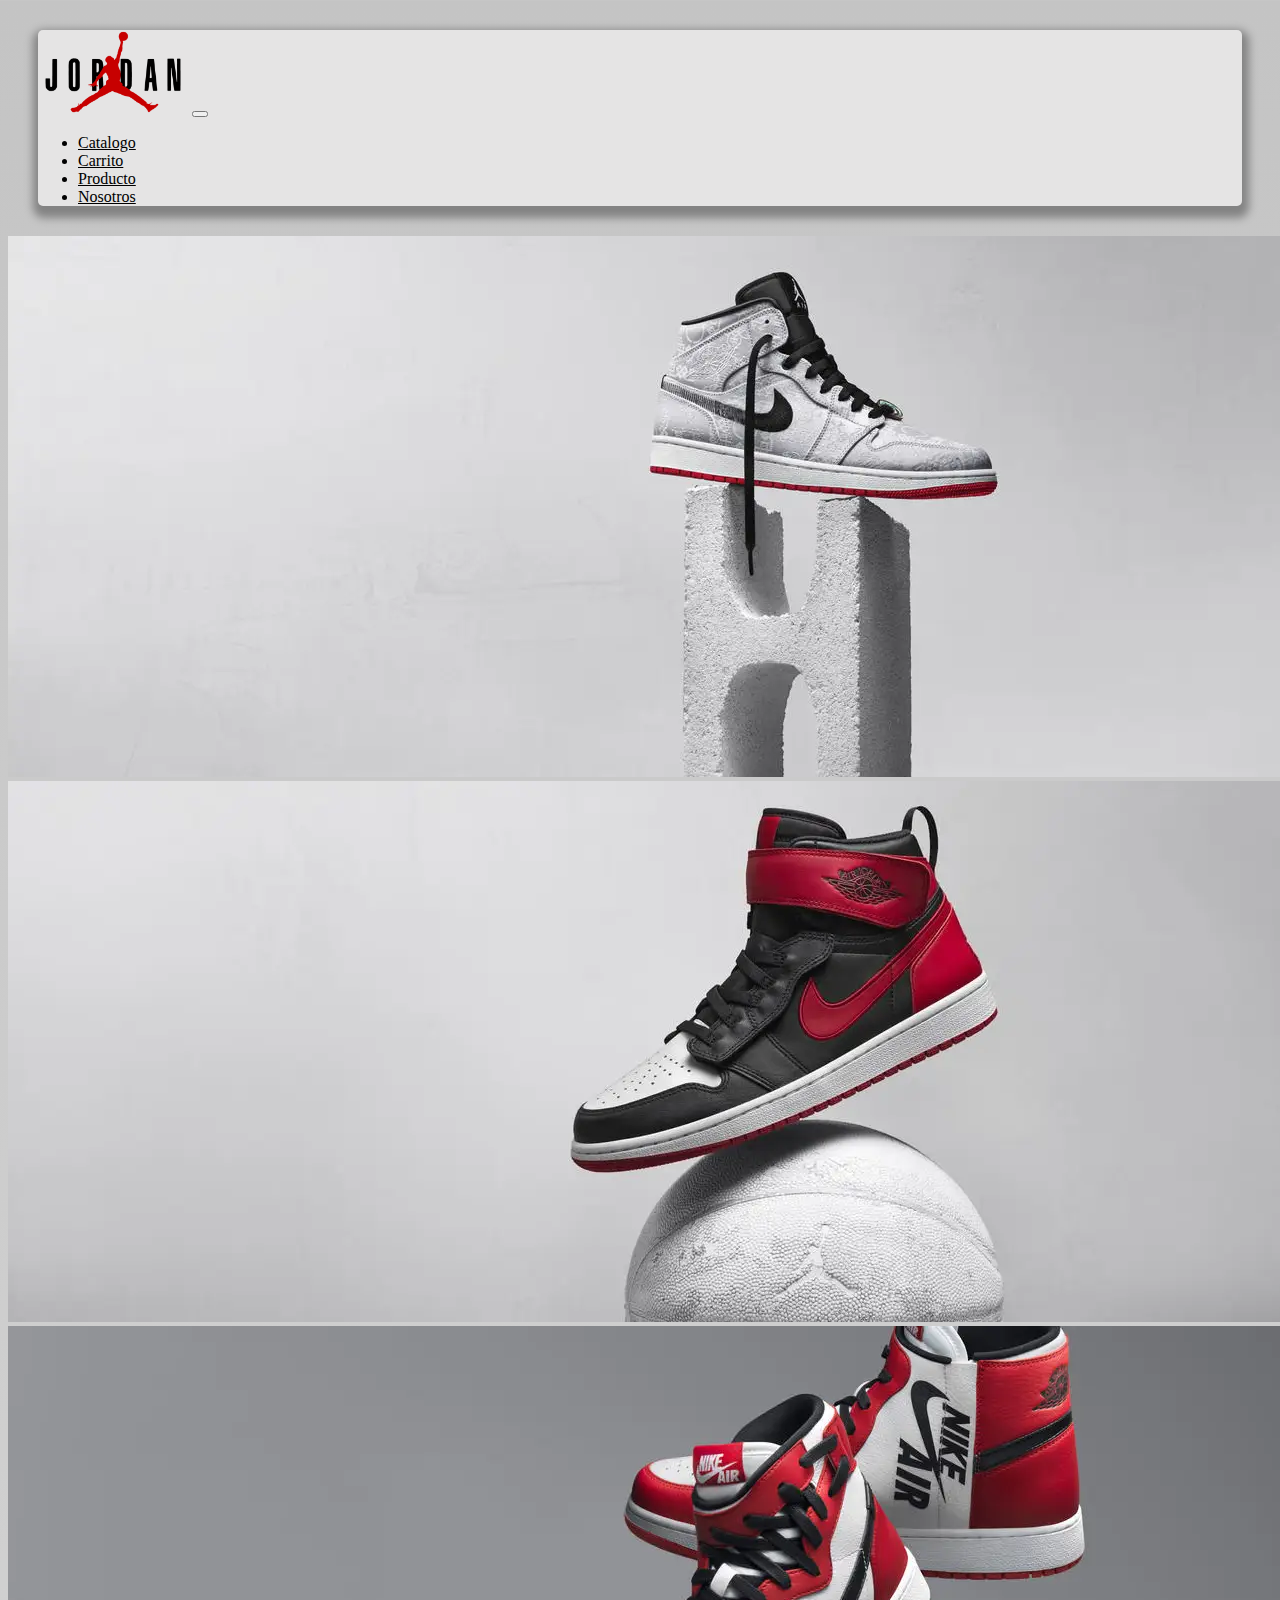
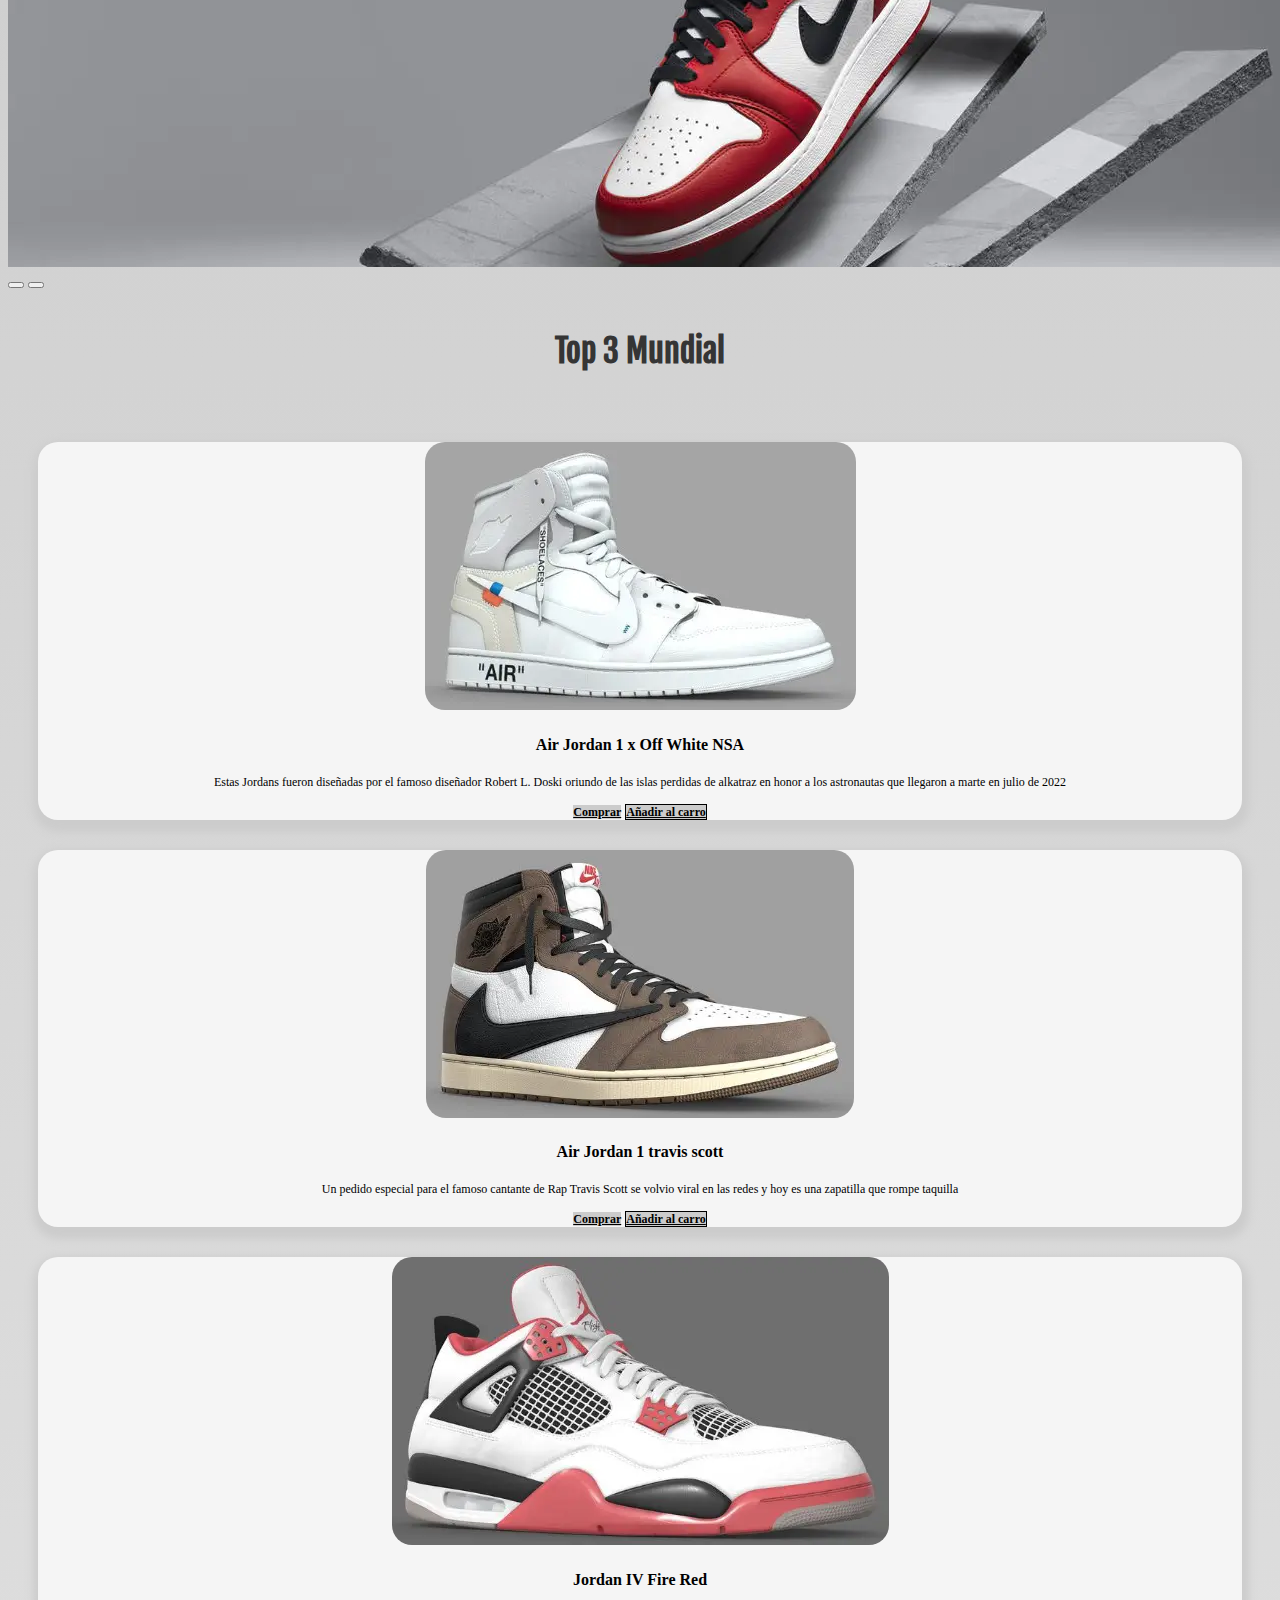
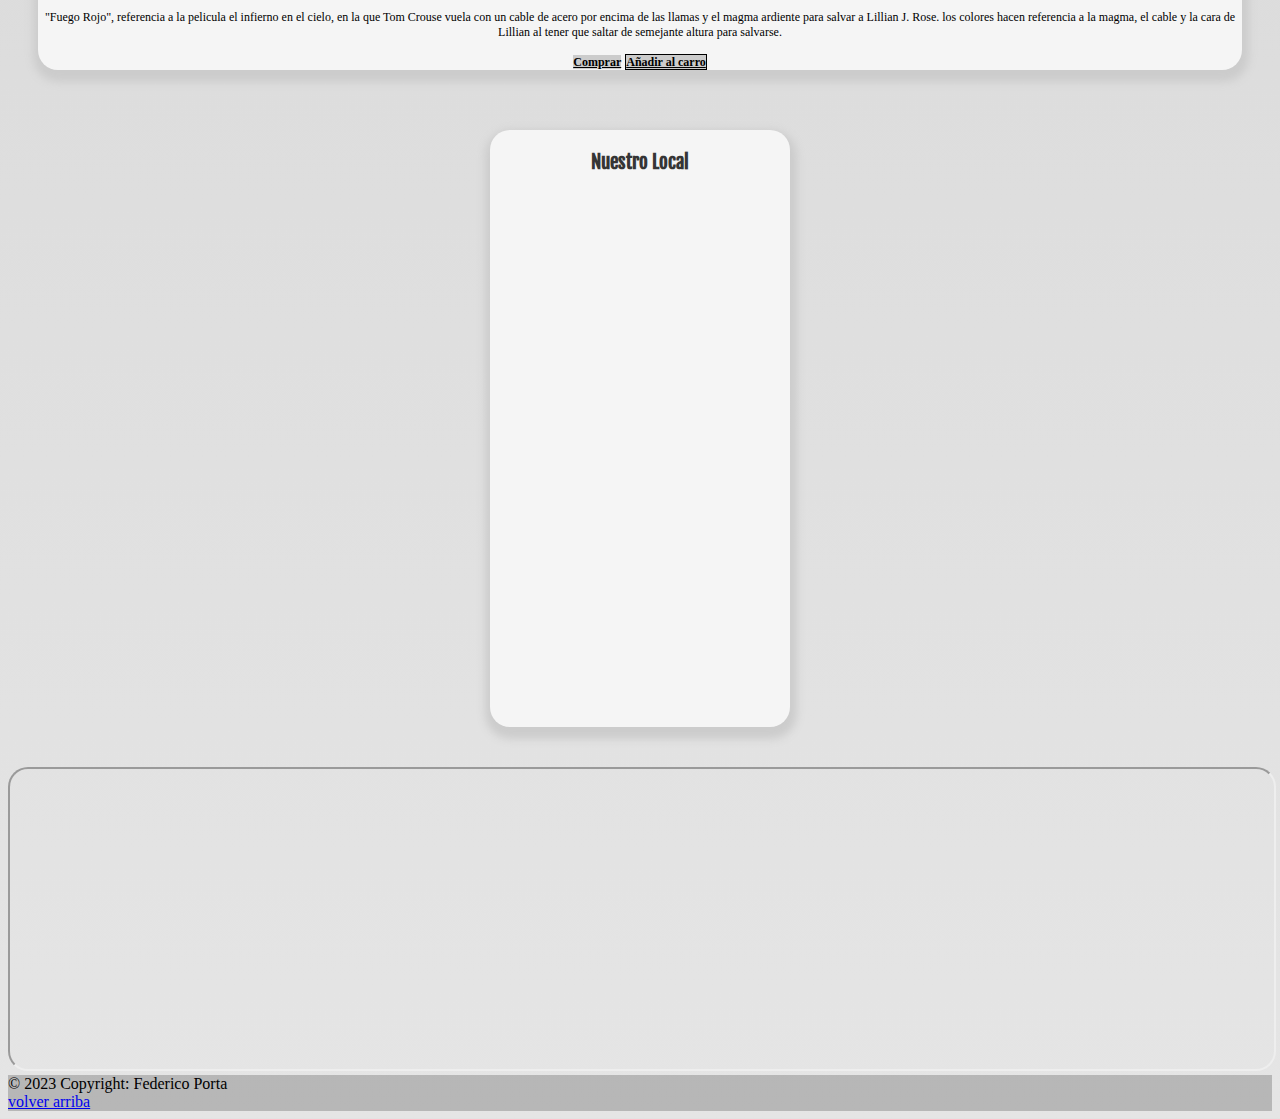
<file: index.html>
<!doctype html>
<html lang="en">
  <head>
    <meta charset="utf-8">
    <meta name="viewport" content="width=device-width, initial-scale=.85">

    <title>Jordan Store UY - Top vendidos</title>
    <meta name="author" content="Federico Porta" />
    <meta name="copyright" content="Federico Porta" />
    <meta name="description" content="Conoce las zapatillas que hicieron volar a Jordan, Con su toque distinto de diseñadores exlusivos">
    <link href="https://cdn.jsdelivr.net/npm/bootstrap@5.3.0-alpha1/dist/css/bootstrap.min.css" rel="stylesheet" integrity="sha384-GLhlTQ8iRABdZLl6O3oVMWSktQOp6b7In1Zl3/Jr59b6EGGoI1aFkw7cmDA6j6gD" crossorigin="anonymous">

    <link rel="shortcut icon" href="img/logo.png" type="image/x-icon">
    <link rel="stylesheet" href="css/main.css">


</head>
  <body>
    <!-- comienza Nav-->
    <nav class="navbar navbar-expand-lg card-body ">
        <div class="container-fluid">
          <a class="navbar-brand" href="index.html"><img class="logo" src="img/logo.png" alt="logo"></a>
          <button class="navbar-toggler" type="button" data-bs-toggle="collapse" data-bs-target="#boton-menu" aria-controls="boton-menu" aria-expanded="false" aria-label="Toggle navigation">
            <span class="navbar-toggler-icon"></span>
          </button>


          <div class="collapse navbar-collapse" id="boton-menu">
            <ul class="navbar-nav me-auto mb-2 mb-lg-0 ">
              <li class="nav-item">
                <a class="nav-link" aria-current="page" href="vw/catalogo.html">Catalogo</a>
              </li>
              <li class="nav-item">
                <a class="nav-link " href="vw/carrito.html">Carrito</a>
              </li>
              <li class="nav-item">
                <a class="nav-link" href="vw/producto.html">Producto</a>
              </li>
              <li class="nav-item">
                <a class="nav-link" href="vw/nosotros.html">Nosotros</a>
              </li>
              <!-- desplegable en XL-->
               
            </ul>
          </div>
        </div>
      </nav>
      <!-- termina Nav-->

      <div class="carru col-md-8 col-s-12 container-fluid">
        <div id="carruselhero" class="carousel slide" data-bs-touch="false">
            <div class="carousel-inner">
              <div class="carousel-item active">
                  <img src="img/jordan-air-blancas.webp" class="d-block w-100" alt="jordan-air-blancas en Bloque blanco.">
              </div>
              <div class="carousel-item">
                  <img src="img/Jordan air 1 Black.webp" class="d-block w-100" alt="Jordan air 1 Black sobre Pelota.">
              </div>
              <div class="carousel-item">
                <img src="img/Jordan 1 blancas y rojas en piso.webp" class="d-block w-100" alt="Jordan 1 blancas y rojas en piso.">
            </div>
            </div>
            <button class="carousel-control-prev" type="button" data-bs-target="#carruselhero" data-bs-slide="prev">
            </button>
            <button class="carousel-control-next" type="button" data-bs-target="#carruselhero" data-bs-slide="next">
            </button>
        </div>
    </div>

    <h1 class="titulos">Top 3 Mundial</h1>

    <section class="contenido">
        <article class="col-md-7">
          <div class="row card col-md-12" >
            <div class="row g-0">
              <div class="col-md-4">
                <a href="vw/producto.html">
                  <img src="img/Joedan 1 x Off White.webp" class="d-block w-100" alt="Jordan 1 x Off White">
                </a> 
             </div>
              <div class="col-md-8">
                <div class="card-body">
                  <h4 class="card-title">Air Jordan 1 x Off White NSA</h4>
                    <p class="card-text">Estas Jordans fueron diseñadas por el famoso diseñador Robert L. Doski oriundo de las islas perdidas de alkatraz en honor a los astronautas que llegaron a marte en julio de 2022</p>
                    <a href="#" class="btn btn-primary">Comprar</a>
                    <a href="#" class="btn btn-secondary">Añadir al carro</a>
                </div>
              </div>
            </div>
          </div>
          
          
          <div class="row card col-md-12" >
            <div class="row g-0">
              <div class="col-md-4">
                <a href="vw/producto TS.html">
                  <img src="img/jordan 1 travis scott.webp" class="d-block w-100" alt="Jordan 1 travis scott">
                </a> 
              </div>
              <div class="col-md-8">
                <div class="card-body">
                  <h4 class="card-title">Air Jordan 1 travis scott</h4>
                    <p class="card-text">Un pedido especial para el famoso cantante de Rap Travis Scott se volvio viral en las redes y hoy es una zapatilla que rompe taquilla</p>
                    <a href="#" class="btn btn-primary">Comprar</a>
                    <a href="#" class="btn btn-secondary">Añadir al carro</a>
                </div>
              </div>
            </div>
          </div> 


          <div class="row card col-md-12" >
            <div class="row g-0">
              <div class="col-md-4">
                <a href="vw/producto-fire-red.html">
                  <img src="img/jordan 4 Fire Red.webp" class="d-block w-100 img-prd"  alt="Jordan IV Fire Red">
                </a>
              </div>
              <div class="col-md-8">
                <div class="card-body">
                  <h4 class="card-title">Jordan IV Fire Red</h4>
                    <p class="card-text">"Fuego Rojo", referencia a la pelicula el infierno en el cielo, en la que Tom Crouse vuela con un cable de acero por encima de las llamas 
                      y el magma ardiente para salvar a 
                      Lillian J. Rose. los colores hacen referencia a la magma, el cable y la cara de Lillian al tener que saltar de semejante altura para salvarse.</p>
                      <div class="botones"><a href="#" class="btn btn-primary">Comprar</a>
                    <a href="#" class="btn btn-secondary">Añadir al carro</a></div>
                    
                </div>
              </div>
            </div>
          </div>

            
        </article>
      </section>

      <section class="contenido">
        <article class="col-md-10">
            <div class="row card col-md-12" >
                <div ><h3 class="titulos">Nuestro Local</h3></div>
                        <iframe src="https://www.google.com/maps/embed?pb=!1m18!1m12!1m3!1d2314.385895042304!2d-56.14948752391057!3d-34.88044427810864!2m3!1f0!2f0!3f0!3m2!1i1024!2i768!4f13.1!3m3!1m2!1s0x959f80f0fced12dd%3A0x4357cbe91da31d9b!2sNike%20Factory!5e0!3m2!1ses-419!2suy!4v1673657526197!5m2!1ses-419!2suy" width="100%" height="100%" style="border:0;" allowfullscreen="" loading="lazy" referrerpolicy="no-referrer-when-downgrade"></iframe>
                    </div>
                  </div>
        </article>
      </section>

      <section class="col-md-12 hero">
        <div class="col-md-12"> 
            <div class="col-md-12"><iframe id="frm" title="Nike Air Jordan 4 Variety Pack" 
         src="https://sketchfab.com/models/12bed79f58014290baa9baca711f66b7/embed"> 
            </iframe>
            </div>
        </div>
      </section>
    
    <footer class="bg-light text-center text-lg-start">
      <div class="text-center p-3" style="background-color: rgba(0, 0, 0, 0.2);">
        © 2023 Copyright: Federico Porta
        <br><a class="text-dark" href="index.html">volver arriba</a>
      </div>
    </footer>


    <script src="https://cdn.jsdelivr.net/npm/bootstrap@5.3.0-alpha1/dist/js/bootstrap.bundle.min.js" integrity="sha384-w76AqPfDkMBDXo30jS1Sgez6pr3x5MlQ1ZAGC+nuZB+EYdgRZgiwxhTBTkF7CXvN" crossorigin="anonymous"></script>
  </body>
</html>
</file>
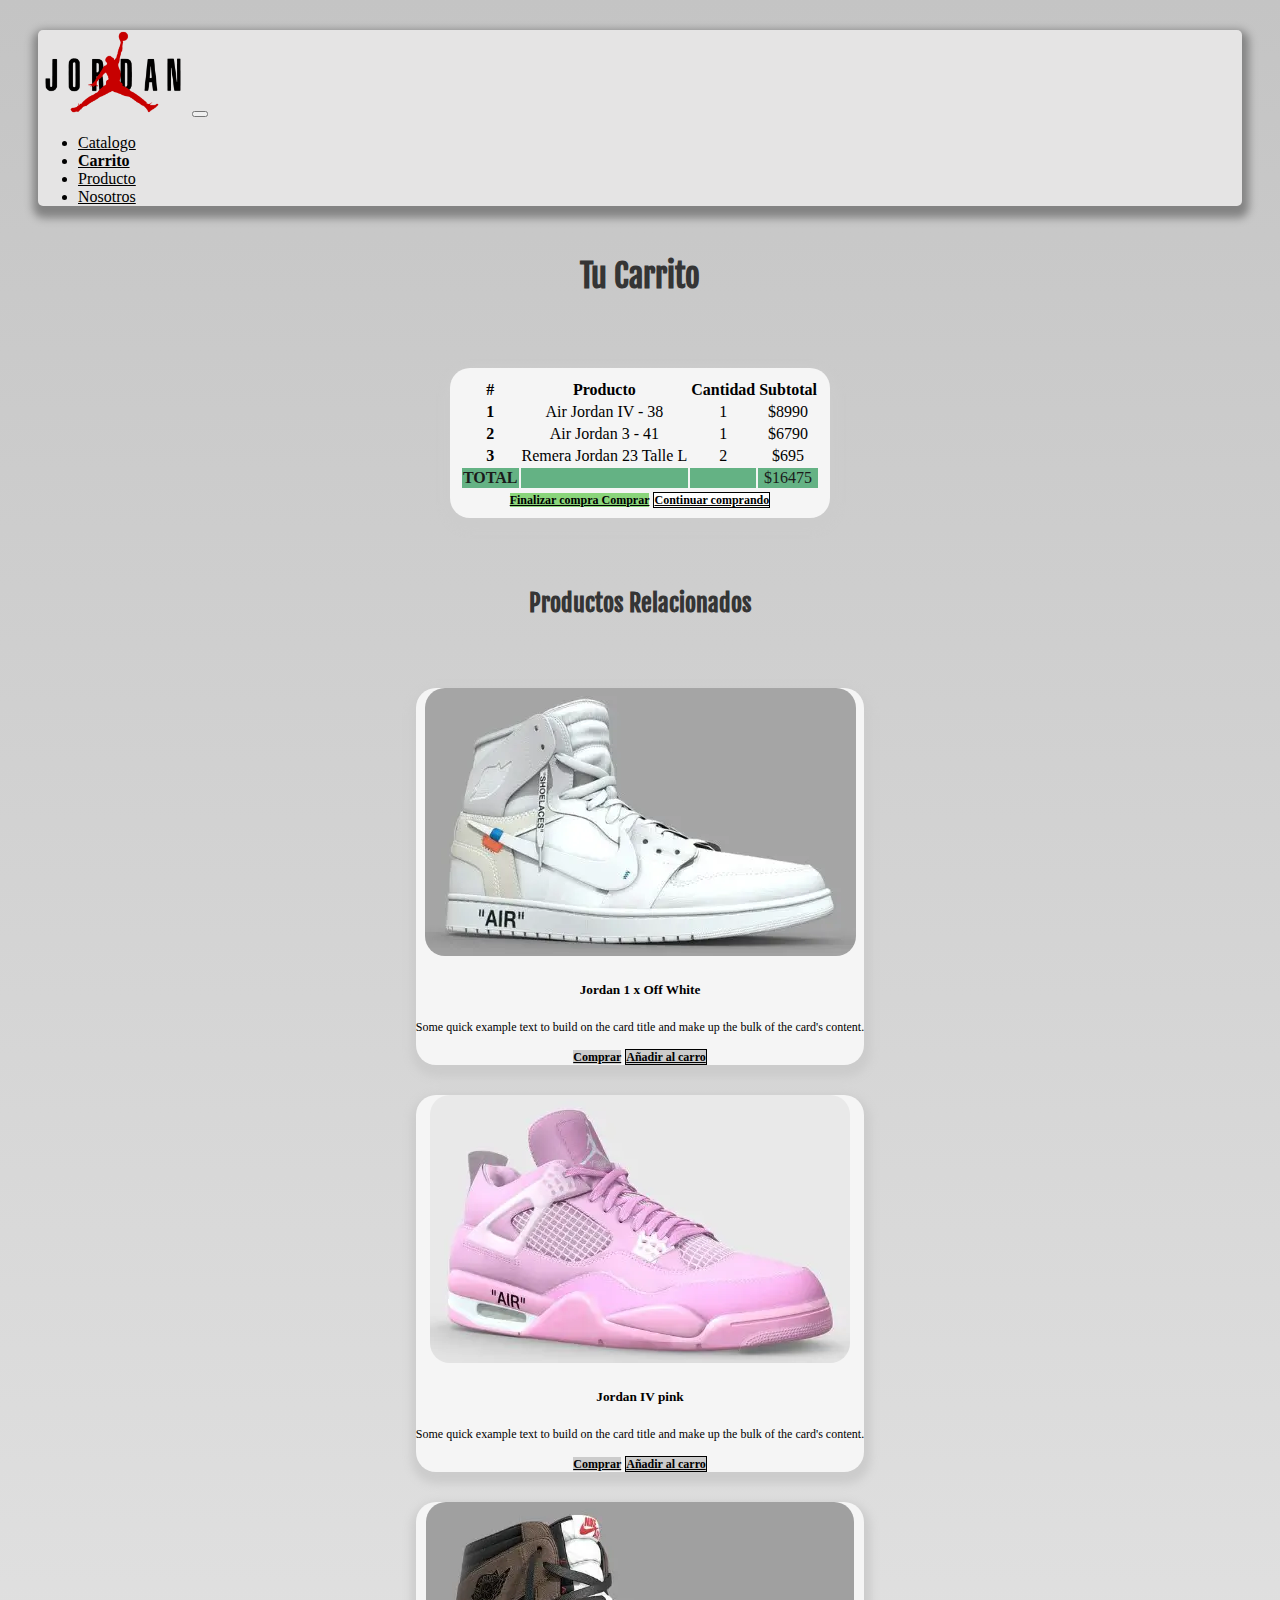
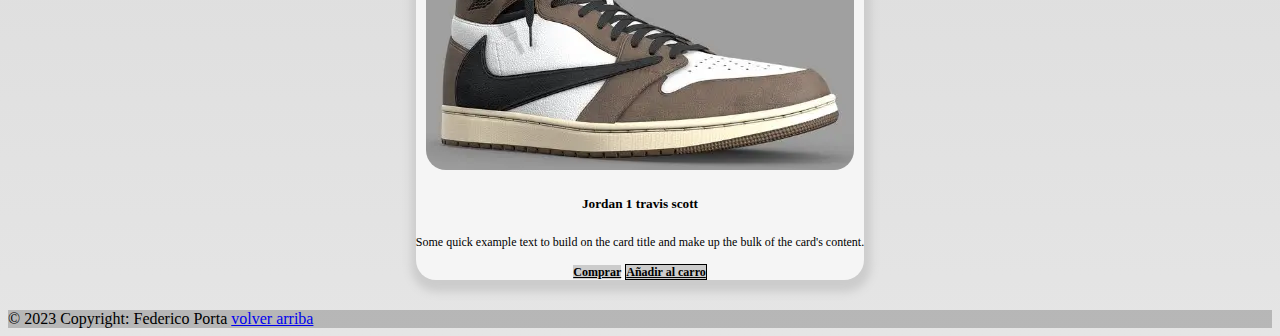
<file: vw/carrito.html>
<!doctype html>
<html lang="en">
  <head>
    <meta charset="utf-8">
    <meta name="viewport" content="width=device-width, initial-scale=1">
    <title>Jordan Store UY - Tu Carrito </title>
    <meta name="author" content="Federico Porta" />
    <meta name="copyright" content="Federico Porta" />
    <meta name="description" content="Completa tu compra y date el gusto de tener tu Jordan exclusiva">
    <link href="https://cdn.jsdelivr.net/npm/bootstrap@5.3.0-alpha1/dist/css/bootstrap.min.css" rel="stylesheet" integrity="sha384-GLhlTQ8iRABdZLl6O3oVMWSktQOp6b7In1Zl3/Jr59b6EGGoI1aFkw7cmDA6j6gD" crossorigin="anonymous">

    <link rel="shortcut icon" href="../img/logo.png" type="image/x-icon">
    <link rel="stylesheet" href="../css/main.css">


</head>
  <body>
    <!-- comienza Nav-->
    <nav class="navbar navbar-expand-lg card-body">
        <div class="container-fluid">
          <a class="navbar-brand" href="../index.html"><img class="logo" src="../img/logo.png" alt="logo"></a>
          <button class="navbar-toggler" type="button" data-bs-toggle="collapse" data-bs-target="#navbarNavDropdown" aria-controls="navbarNavDropdown" aria-expanded="false" aria-label="Toggle navigation">
            <span class="navbar-toggler-icon"></span>
          </button>


          <div class="collapse navbar-collapse" id="navbarNavDropdown">
            <ul class="navbar-nav me-auto mb-2 mb-lg-0">
              <li class="nav-item">
                <a class="nav-link " aria-current="page" href="catalogo.html">Catalogo</a>
              </li>
              <li class="nav-item">
                <a class="nav-link active" href="carrito.html">Carrito</a>
              </li>
              <li class="nav-item">
                <a class="nav-link" href="producto.html">Producto</a>
              </li>
              <li class="nav-item">
                <a class="nav-link" href="nosotros.html">Nosotros</a>
              </li>
              <!-- desplegable en XL-->
               
            </ul>
          </div>
        </div>
      </nav>

      <h1 class="titulos">Tu Carrito</h1>

      <section class="contenido">

 
        <div class="row col-md-8 col-sm-12 ">
            <div class="col-md-12 masvendido-producto">
                <div class="card carrito" >
                    <table class="table table-striped table-hover">
                        <thead>
                            <tr>
                              <th scope="col">#</th>
                              <th scope="col">Producto</th>
                              <th scope="col">Cantidad</th>
                              <th scope="col">Subtotal</th>
                        
                            </tr>
                          </thead>
                          <tbody>
                            <tr>
                              <th scope="row">1</th>
                              <td>Air Jordan IV - 38</td>
                              <td>1</td>
                              <td>$8990</td>
                            </tr>
                            <tr>
                              <th scope="row">2</th>
                              <td>Air Jordan 3 - 41</td>
                              <td>1</td>
                              <td>$6790</td>
                            </tr>
                            <tr>
                                <th scope="row">3</th>
                                <td>Remera Jordan 23 Talle L</td>
                                <td>2</td>
                                <td>$695</td>
                            </tr>
                            <tr class="total-carrito">
                                <th scope="row" >Total</th>
                                <td> </td>
                                <td> </td>
                                <td>$16475</td>
                            </tr>
                            
                          </tbody>
                      </table>
                      <div class="col-md-12">
                        <a href="error404.html" class="btn btn-primary btn-carrito-ok">Finalizar compra Comprar</a>
                        <a href="catalogo.html" class="btn btn-secondary btn-carrito">Continuar comprando</a>
                      </div>
                      
                    </div>
                </div>
            </div>
        </section>
    

        <h2 class="titulos">Productos Relacionados</h2>

        <section class="contenido">

 
            <div class="row col-md-8">
               
              <div class="col-md-4 masvendido-producto">
                <div class="card" >
                    <div>
                      <a href="producto TS.html">
                        <img src="../img/Joedan 1 x Off White.webp" class="d-block w-100" alt="Jordan 1 x Off White">
                      </a>
                    </div>
                    <div class="card-body">
                    <h5 class="card-title">Jordan 1 x Off White</h5>
                    <p class="card-text">Some quick example text to build on the card title and make up the bulk of the card's content.</p>
                    <a href="#" class="btn btn-primary">Comprar</a>
                  <a href="#" class="btn btn-secondary">Añadir al carro</a>
                    </div>
                </div>
            </div><div class="col-md-4 masvendido-producto">
              <div class="card" >
                  <div>
                  <a href="producto TS.html">
                    <img src="../img/air jordan IV pink.webp" class="d-block w-100" alt="Jordan IV pink">
                  </a>
                  </div>
                  <div class="card-body">
                  <h5 class="card-title">Jordan IV pink</h5>
                  <p class="card-text">Some quick example text to build on the card title and make up the bulk of the card's content.</p>
                  <a href="#" class="btn btn-primary">Comprar</a>
                <a href="#" class="btn btn-secondary">Añadir al carro</a>
                  </div>
              </div>
          </div>

           <div class="col-md-4 masvendido-producto">
                    <div class="card" >
                        <div>
                        <a href="producto TS.html">
                          <img src="../img/jordan 1 travis scott.webp" class="d-block w-100" alt="Jordan 1 travis scott">
                        </a> 
                        </div>
                        <div class="card-body">
                        <h5 class="card-title">Jordan 1 travis scott</h5>
                        <p class="card-text">Some quick example text to build on the card title and make up the bulk of the card's content.</p>
                        <a href="#" class="btn btn-primary">Comprar</a>
                      <a href="#" class="btn btn-secondary">Añadir al carro</a>
                        </div>
                    </div>
                </div>
            </div>
    
            </section>
         
            <footer class="bg-light text-center text-lg-start">
                <div class="text-center p-3" style="background-color: rgba(0, 0, 0, 0.2);">
                  © 2023 Copyright: Federico Porta
                  <a class="text-dark" href="catalogo.html">volver arriba</a>
                </div>
              </footer>
              <script src="https://cdn.jsdelivr.net/npm/bootstrap@5.3.0-alpha1/dist/js/bootstrap.bundle.min.js" integrity="sha384-w76AqPfDkMBDXo30jS1Sgez6pr3x5MlQ1ZAGC+nuZB+EYdgRZgiwxhTBTkF7CXvN" crossorigin="anonymous"></script>

    </body>
</html>
</file>
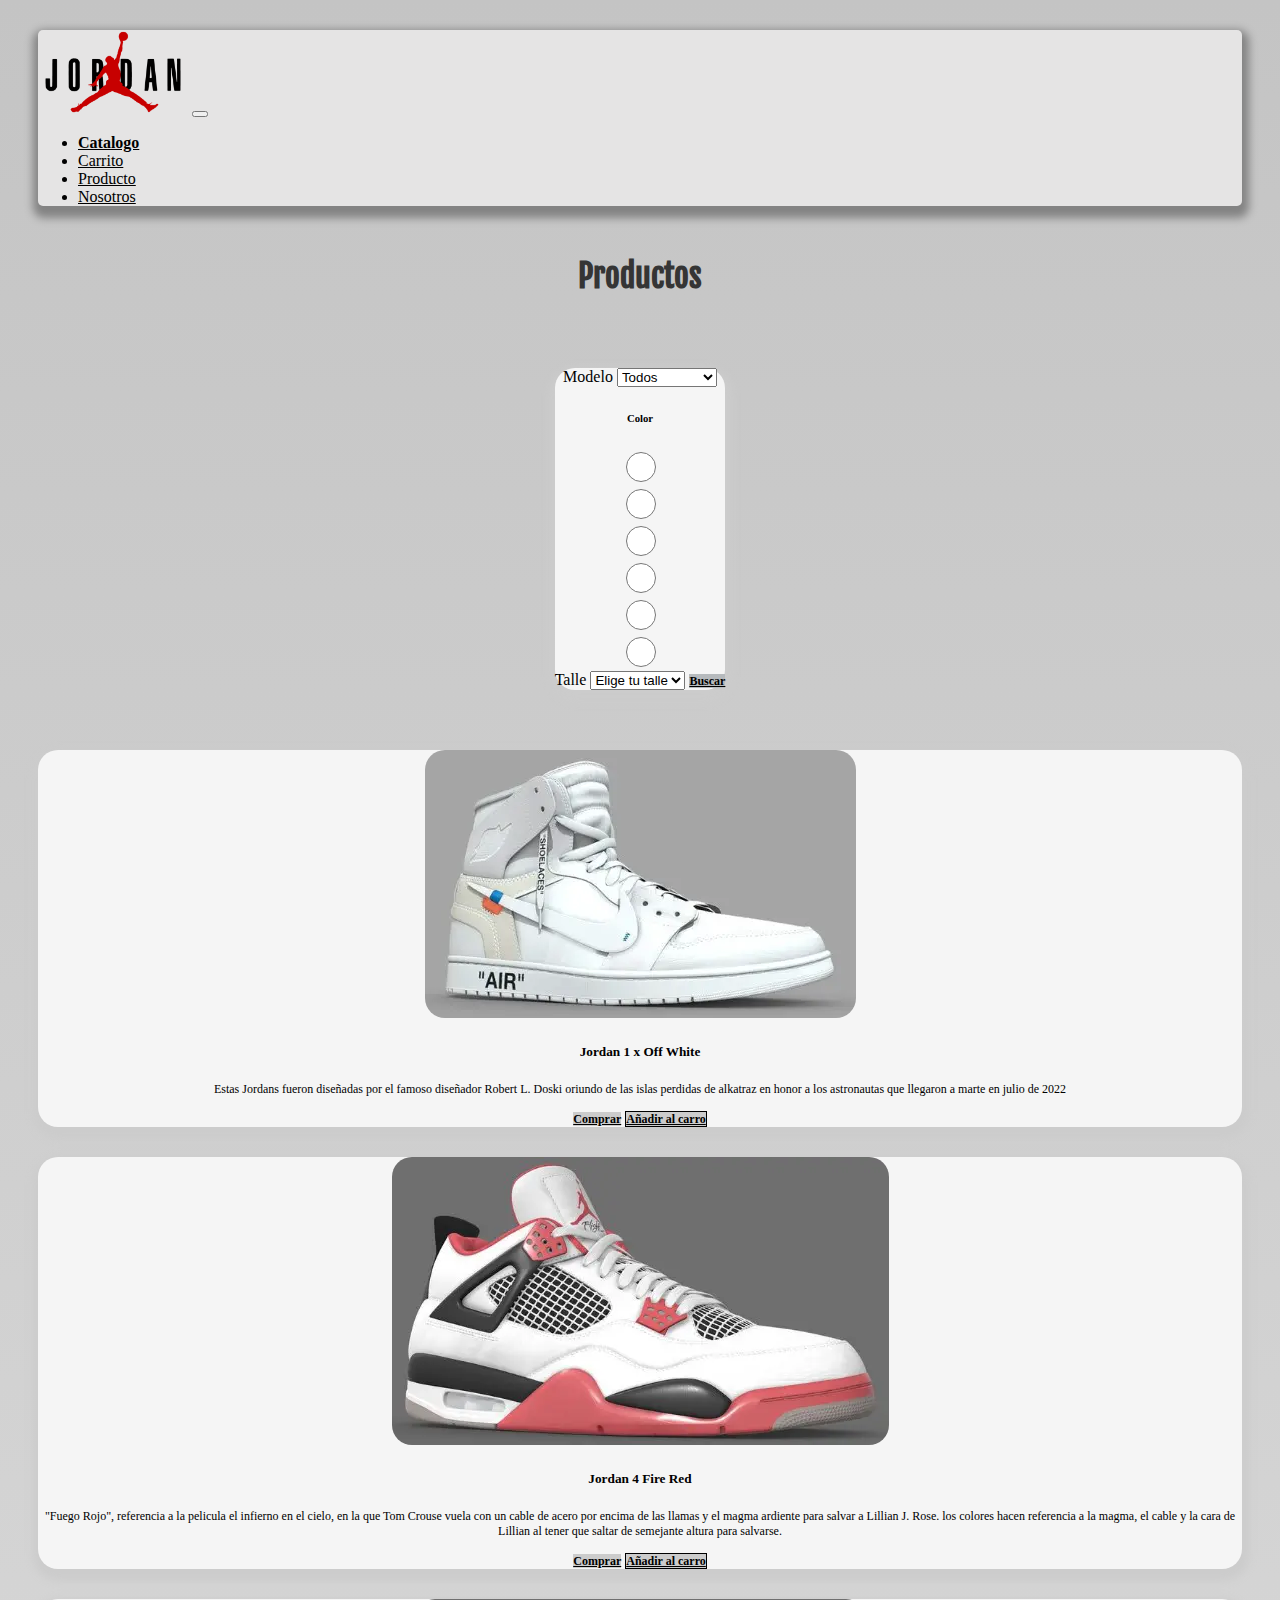
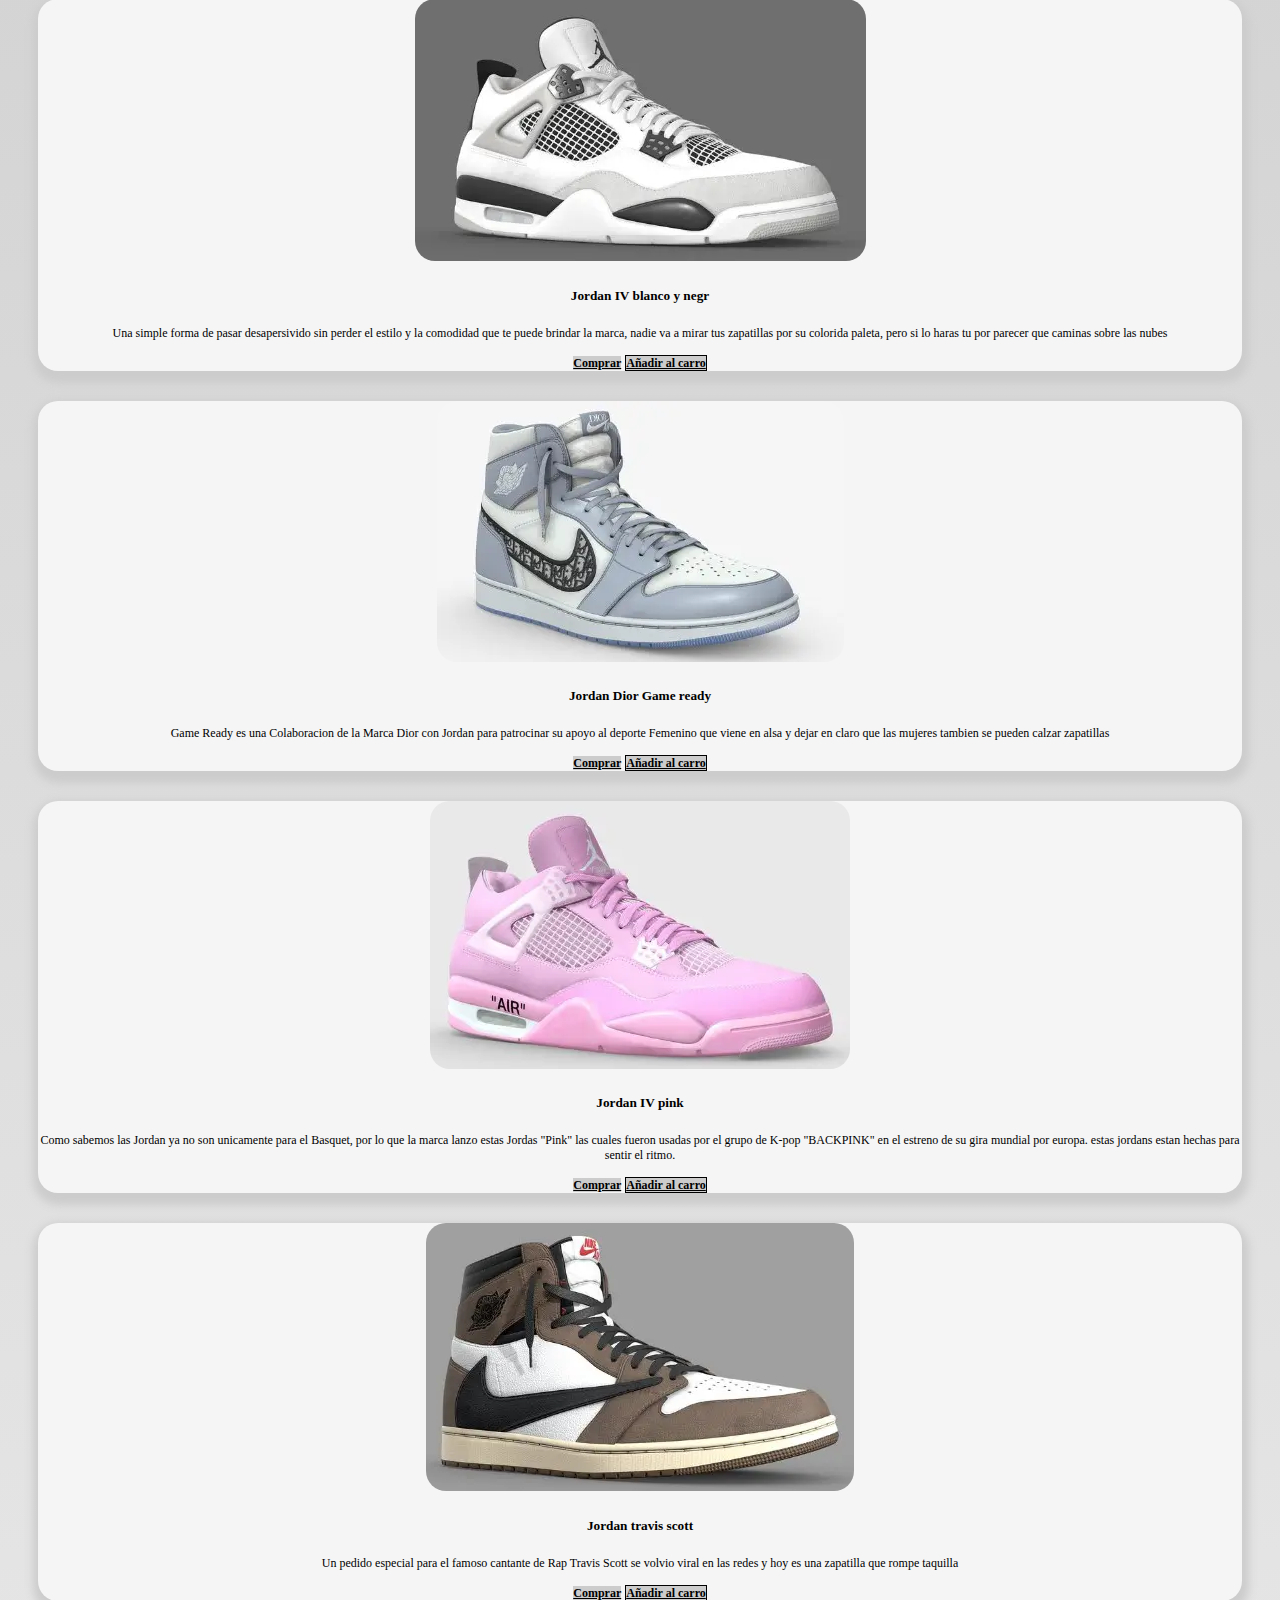
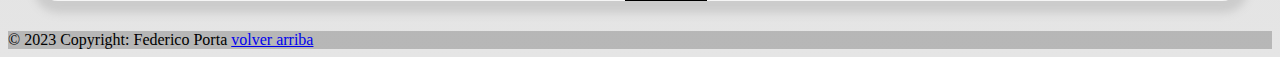
<file: vw/catalogo.html>
<!doctype html>
<html lang="en">
  <head>
    <meta charset="utf-8">
    <meta name="viewport" content="width=device-width, initial-scale=1">
    <title>Jordan Store UY - Catalogo de Productos exclusivos de Jordans</title>
    <meta name="author" content="Federico Porta" />
    <meta name="copyright" content="Federico Porta" />
    <meta name="description" content="Deleita tus ojos con productos Nike-Jordan exlusivos y diseños particularmente hermosos">
    <link href="https://cdn.jsdelivr.net/npm/bootstrap@5.3.0-alpha1/dist/css/bootstrap.min.css" rel="stylesheet" integrity="sha384-GLhlTQ8iRABdZLl6O3oVMWSktQOp6b7In1Zl3/Jr59b6EGGoI1aFkw7cmDA6j6gD" crossorigin="anonymous">

    <link rel="shortcut icon" href="../img/logo.png" type="image/x-icon">
    <link rel="stylesheet" href="../css/main.css">


</head>
  <body>
    <!-- comienza Nav-->
    <nav class="navbar navbar-expand-lg card-body">
        <div class="container-fluid">
          <a class="navbar-brand" href="../index.html"><img class="logo" src="../img/logo.png" alt="logo"></a>
          <button class="navbar-toggler" type="button" data-bs-toggle="collapse" data-bs-target="#navbarNavDropdown" aria-controls="navbarNavDropdown" aria-expanded="false" aria-label="Toggle navigation">
            <span class="navbar-toggler-icon"></span>
          </button>


          <div class="collapse navbar-collapse" id="navbarNavDropdown2">
            <ul class="navbar-nav me-auto mb-2 mb-lg-0">
              <li class="nav-item">
                <a class="nav-link active" aria-current="page" href="catalogo.html">Catalogo</a>
              </li>
              <li class="nav-item">
                <a class="nav-link" href="carrito.html">Carrito</a>
              </li>
              <li class="nav-item">
                <a class="nav-link" href="producto.html">Producto</a>
              </li>
              <li class="nav-item">
                <a class="nav-link" href="nosotros.html">Nosotros</a>
              </li>
              <!-- desplegable en XL-->
              
            </ul>
          </div>
        </div>
      </nav>
      <!-- termina Nav-->

      <h1 class="titulos">Productos</h1>

    <section class="contenido col-md-12 ">
        <article class="col-md-6 contenido ">
            <div class="row card col-md-5">
                <div class="col-md-12">
                  
                        <div class="input-group mb-3 col-md-4">
                            <label class="input-group-text" for="select-modelo">Modelo</label>
                            <select class="form-select" id="select-modelo">
                                <option selected>Todos</option>
                                <option value="1">Air Jordan I</option>
                                <option value="2">Air Jordan II</option>
                                <option value="3">Air Jordan III</option>
                                <option value="3">Air Jordan IV</option>
                            </select>
                        </div>
                       <h6>Color</h6> 
                        <div class="form-check form-check-inline">
                            <input class="form-check-input" type="radio" name="inlineRadioOptions" id="color-blanco" value="option1">
                        
                        </div>
                        <div class="form-check form-check-inline">
                            <input class="form-check-input" type="radio" name="inlineRadioOptions" id="color-rojo" value="option2">
                        
                        </div>
                        <div class="form-check form-check-inline">
                            <input class="form-check-input" type="radio" name="inlineRadioOptions" id="color-azul" value="option3" >
                        
                        </div>
                        <div class="form-check form-check-inline">
                            <input class="form-check-input" type="radio" name="inlineRadioOptions" id="color-verde" value="option1">
                
                        </div>
                        <div class="form-check form-check-inline">
                            <input class="form-check-input" type="radio" name="inlineRadioOptions" id="color-negro" value="option2">
                        
                        </div>
                        <div class="form-check form-check-inline">
                            <input class="form-check-input" type="radio" name="inlineRadioOptions" id="color-otro" value="option3" >
                        
                        </div>

                        <div class="input-group mb-3">
                            <label class="input-group-text" for="select-talle">Talle</label>
                            <select class="form-select" id="select-talle">
                                <option selected>Elige tu talle</option>
                                <option value="1">37</option>
                                <option value="2">38</option>
                                <option value="3">39</option>
                                <option value="3">40</option>
                            </select>
                            <a href="#" class="btn btn-search">Buscar</a>
                        </div>
                    </div> 
                </div>
            </div>  
        </article>
    </section>



      <section class="contenido">

       

 
        <div class="row col-md-8">
           
            <div class="col-md-4 masvendido-producto">
                <div class="card" >
                    <div>
                      <a href="producto.html">
                        <img src="../img/Joedan 1 x Off White.webp" class="d-block w-100" alt="Jordan 1 x Off White">
                      </a>
                    </div>
                    <div class="card-body">
                    <h5 class="card-title">Jordan 1 x Off White</h5>
                    <p class="card-text">Estas Jordans fueron diseñadas por el famoso diseñador Robert L. Doski oriundo de las islas perdidas de alkatraz en honor a los astronautas que llegaron a marte en julio de 2022</p>
                    <a href="#" class="btn btn-primary">Comprar</a>
                  <a href="#" class="btn btn-secondary">Añadir al carro</a>
                    </div>
                </div>
            </div>

            <div class="col-md-4 masvendido-producto">
                <div class="card" >
                    <div>
                      <a href="producto.html">
                        <img src="../img/jordan 4 Fire Red.webp" class="d-block  w-100" alt="Jordan 4 Fire Red">
                      </a>
                    </div>
                    <div class="card-body">
                    <h5 class="card-title">Jordan 4 Fire Red</h5>
                    <p class="card-text">"Fuego Rojo", referencia a la pelicula el infierno en el cielo, en la que Tom Crouse vuela con un cable de acero por encima de las llamas 
                      y el magma ardiente para salvar a 
                      Lillian J. Rose. los colores hacen referencia a la magma, el cable y la cara de Lillian al tener que saltar de semejante altura para salvarse.</p>
                  <a href="#" class="btn btn-primary">Comprar</a>
                  <a href="#" class="btn btn-secondary">Añadir al carro</a>
                    </div>
                </div>
            </div>

            <div class="col-md-4 masvendido-producto">
                <div class="card" >
                    <div>
                      <a href="producto.html">
                        <img src="../img/air jordan IV blanco y negro.webp" class="d-block w-100" alt="Jordan IV blanco y negro">
                      </a>
                    </div>
                    <div class="card-body">
                    <h5 class="card-title">Jordan IV blanco y negr</h5>
                    <p class="card-text">Una simple forma de pasar desapersivido sin perder el estilo y la comodidad que te puede brindar la marca, nadie va a mirar tus zapatillas por su colorida paleta, pero si lo haras tu por parecer que caminas sobre las nubes</p>
                    <a href="#" class="btn btn-primary">Comprar</a>
                  <a href="#" class="btn btn-secondary">Añadir al carro</a>
                    </div>
                </div>
            </div>

            <div class="col-md-4 masvendido-producto">
                <div class="card" >
                    <div>
                      <a href="producto.html">
                        <img src="../img/Dior Game ready.webp" class="d-block w-100" alt="Jordan Dior Game ready">
                      </a>
                    </div>
                    <div class="card-body">
                    <h5 class="card-title">Jordan Dior Game ready</h5>
                        <p class="card-text">Game Ready es una Colaboracion de la Marca Dior con Jordan para patrocinar su apoyo al deporte Femenino que viene en alsa y dejar en claro que las mujeres tambien se pueden calzar zapatillas</p>
                    <a href="#" class="btn btn-primary">Comprar</a>
                  <a href="#" class="btn btn-secondary">Añadir al carro</a>
                    </div>
                </div>
            </div>

            <div class="col-md-4 masvendido-producto">
                <div class="card" >
                    <div>
                      <a href="producto.html">
                         <img src="../img/air jordan IV pink.webp" class="d-block w-100" alt="Jordan IV pink">
                      </a>
                    </div>
                    <div class="card-body">
                    <h5 class="card-title">Jordan IV pink</h5>
                      <p class="card-text">Como sabemos las Jordan ya no son unicamente para el Basquet, por lo que la marca lanzo estas Jordas "Pink" las cuales fueron usadas por el grupo de K-pop "BACKPINK" en el estreno de su gira mundial por europa. estas jordans estan hechas para sentir el ritmo.</p>
                  <a href="#" class="btn btn-primary">Comprar</a>
                  <a href="#" class="btn btn-secondary">Añadir al carro</a>
                    </div>
                </div>
            </div>

            <div class="col-md-4 masvendido-producto">
                <div class="card" >
                    <div>
                      
                      <a href="producto.html">
                        <img src="../img/jordan 1 travis scott.webp" class="d-block w-100" alt="Jordan travis scott">
                      </a> 
                    </div>
                    <div class="card-body">
                    <h5 class="card-title">Jordan travis scott</h5>
                    <p class="card-text">Un pedido especial para el famoso cantante de Rap Travis Scott se volvio viral en las redes y hoy es una zapatilla que rompe taquilla</p>
                    <a href="#" class="btn btn-primary">Comprar</a>
                  <a href="#" class="btn btn-secondary">Añadir al carro</a>
                    </div>
                </div>
            </div>
        </div>

        </section>

       

        <footer class="bg-light text-center text-lg-start">
            <div class="text-center p-3" style="background-color: rgba(0, 0, 0, 0.2);">
              © 2023 Copyright: Federico Porta
              <a class="text-dark" href="catalogo.html">volver arriba</a>
            </div>
          </footer>
          
          <script src="https://cdn.jsdelivr.net/npm/bootstrap@5.3.0-alpha1/dist/js/bootstrap.bundle.min.js" integrity="sha384-w76AqPfDkMBDXo30jS1Sgez6pr3x5MlQ1ZAGC+nuZB+EYdgRZgiwxhTBTkF7CXvN" crossorigin="anonymous"></script>

    </body>
</html>
</file>
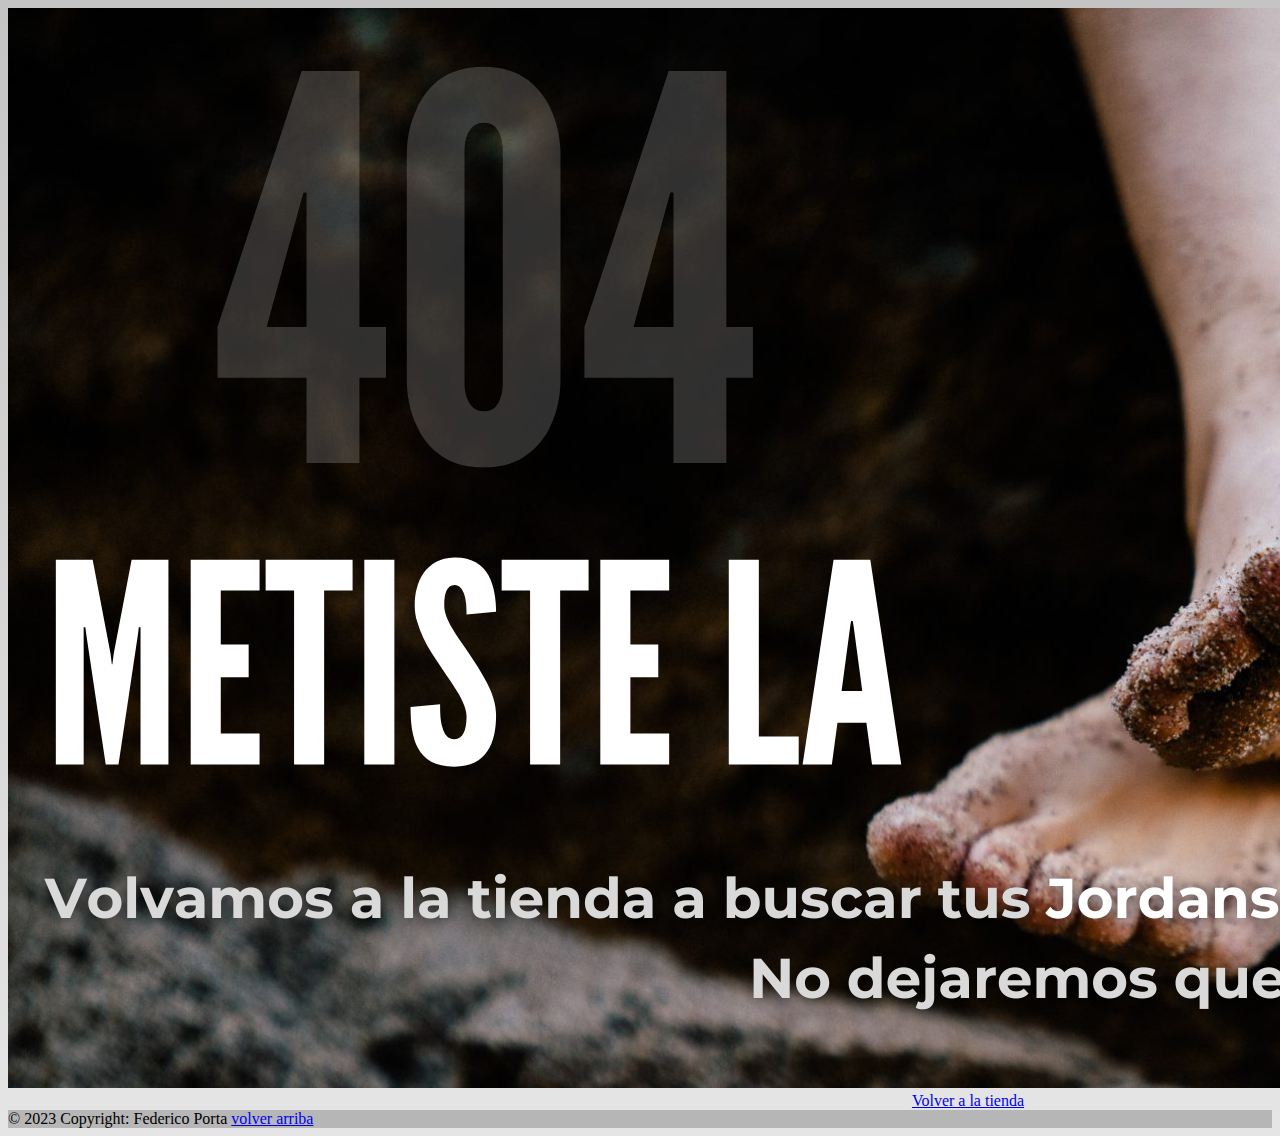
<file: vw/error404.html>
<!doctype html>
<html lang="en">
  <head>
    <meta charset="utf-8">
    <meta name="viewport" content="width=device-width, initial-scale=1">
    <title>Error 404 vuelve al inicio porfavor</title>
    <meta name="author" content="Federico Porta" />
    <meta name="copyright" content="Federico Porta" />
    <meta name="description" content="Conoce mas sobre nosotros, nuestros productos y nuestra historia">
    <link href="https://cdn.jsdelivr.net/npm/bootstrap@5.3.0-alpha1/dist/css/bootstrap.min.css" rel="stylesheet" integrity="sha384-GLhlTQ8iRABdZLl6O3oVMWSktQOp6b7In1Zl3/Jr59b6EGGoI1aFkw7cmDA6j6gD" crossorigin="anonymous">

    <link rel="shortcut icon" href="../img/logo.png" type="image/x-icon">
    <link rel="stylesheet" href="../css/main.css">


</head>
    <body>
    <!-- comienza Nav-->
      

        <section class="contenido">
            <article class="col-md-12">
                <div class="col-md-12" >
                    <div class="row error">
                        <div class="col-md-8">
                            <div class="card-body">
                              <img src="../img/pata.png" alt=""> </div>
                          </div>
                    </div>
                    <a href="../index.html" class="btn btn-error">Volver a la tienda</a>
                    </div>
                </div>
            </article>
        </section>

        <footer class="bg-light text-center text-lg-start">
            <div class="text-center p-3" style="background-color: rgba(0, 0, 0, 0.2);">
                © 2023 Copyright: Federico Porta
              <a class="text-dark" href="catalogo.html">volver arriba</a>
            </div>
          </footer>


          <script src="https://cdn.jsdelivr.net/npm/bootstrap@5.3.0-alpha1/dist/js/bootstrap.bundle.min.js" integrity="sha384-w76AqPfDkMBDXo30jS1Sgez6pr3x5MlQ1ZAGC+nuZB+EYdgRZgiwxhTBTkF7CXvN" crossorigin="anonymous"></script>

    </body>
</html>
</file>
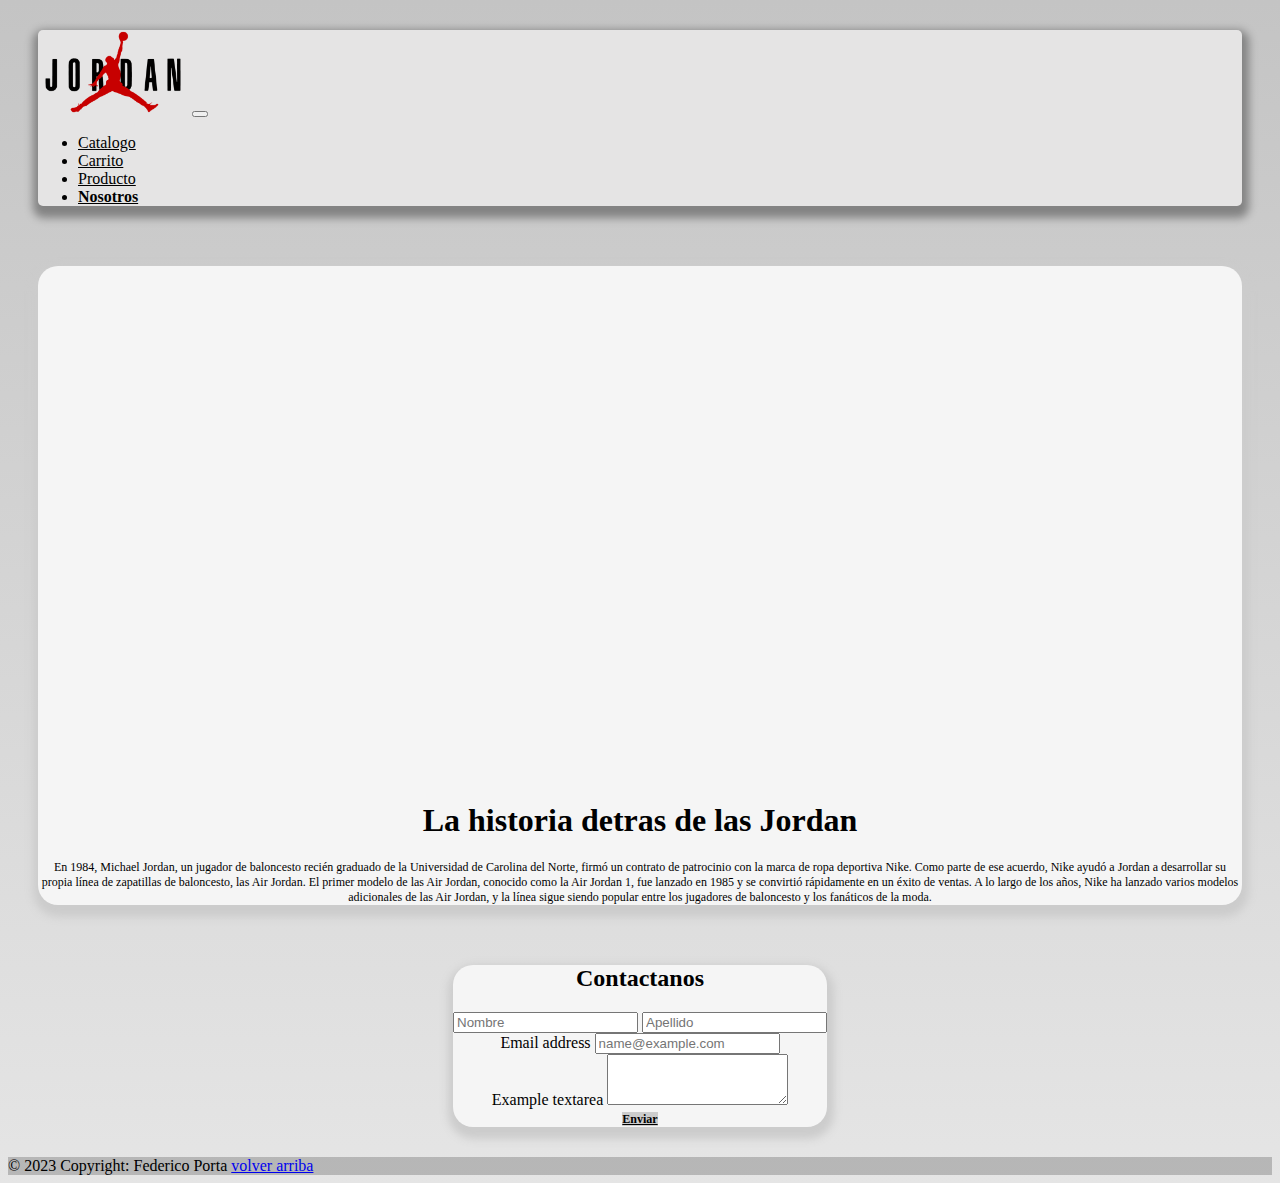
<file: vw/nosotros.html>
<!doctype html>
<html lang="en">
  <head>
    <meta charset="utf-8">
    <meta name="viewport" content="width=device-width, initial-scale=1">
    <meta name="author" content="Federico Porta" />
    <meta name="copyright" content="Federico Porta" />
    <title>Jordan Store UY - About Us - Sobre Nosotros</title>
    <meta name="description" content="Conoce mas sobre nosotros, nuestros productos y nuestra historia">
    <link href="https://cdn.jsdelivr.net/npm/bootstrap@5.3.0-alpha1/dist/css/bootstrap.min.css" rel="stylesheet" integrity="sha384-GLhlTQ8iRABdZLl6O3oVMWSktQOp6b7In1Zl3/Jr59b6EGGoI1aFkw7cmDA6j6gD" crossorigin="anonymous">

    <link rel="shortcut icon" href="../img/logo.png" type="image/x-icon">
    <link rel="stylesheet" href="../css/main.css">


</head>
    <body>
    <!-- comienza Nav-->
        <nav class="navbar navbar-expand-lg card-body">
            <div class="container-fluid">
            <a class="navbar-brand" href="../index.html"><img class="logo" src="../img/logo.png" alt="logo"></a>
            <button class="navbar-toggler" type="button" data-bs-toggle="collapse" data-bs-target="#navbarNavDropdown" aria-controls="navbarNavDropdown" aria-expanded="false" aria-label="Toggle navigation">
                <span class="navbar-toggler-icon"></span>
            </button>


                <div class="collapse navbar-collapse" id="navbarNavDropdown">
                    <ul class="navbar-nav me-auto mb-2 mb-lg-0">
                    <li class="nav-item">
                        <a class="nav-link " aria-current="page" href="catalogo.html">Catalogo</a>
                    </li>
                    <li class="nav-item">
                        <a class="nav-link" href="carrito.html">Carrito</a>
                    </li>
                    <li class="nav-item">
                        <a class="nav-link" href="producto.html">Producto</a>
                    </li>
                    <li class="nav-item">
                        <a class="nav-link active" href="nosotros.html">Nosotros</a>
                    </li>
                    <!-- desplegable en XL-->
                
                </ul>
                </div>
            </div>
        </nav>
      <!-- termina Nav-->
    

        <section class="contenido">
            <article class="col-md-10">
                <div class="row card col-md-12" >
                    <div class="row">
                    <div class="col-md-8" id="video-historia">
                        <iframe src="https://www.youtube.com/embed/SqgjaFsgsqU" title="La HISTORIA de NIKE y MICHAEL JORDAN 🏀🔥" frameborder="0" allow="accelerometer; autoplay; clipboard-write; encrypted-media; gyroscope; picture-in-picture; web-share" allowfullscreen></iframe>
                    </div>
                    <div class="col-md-4 nosotros">
                        <div class="card-body">
                        <h1 class="card-title">La historia detras de las Jordan</h1>
                        
                            <p class="card-text">En 1984, Michael Jordan, un jugador de baloncesto recién graduado de la Universidad de Carolina del Norte, 
                                firmó un contrato de patrocinio con la marca de ropa deportiva Nike. Como parte de ese acuerdo, Nike ayudó a Jordan a desarrollar su propia línea de zapatillas de baloncesto, 
                                las Air Jordan. El primer modelo de las Air Jordan, conocido como la Air Jordan 1, fue lanzado en 1985 y se convirtió rápidamente en un éxito de ventas. A lo largo de los años, 
                                Nike ha lanzado varios modelos adicionales de las Air Jordan, 
                                y la línea sigue siendo popular entre los jugadores de baloncesto y los fanáticos de la moda.</p>
                        </div>
                    </div>
                    </div>
                </div>
            </article>
        </section>

        <section class="contenido">
            <article class="col-md-6">
                <div class="row card col-md-12" >
                    <div class="row">
                    
                    <div class="col-md-12">
                        <h2 class="card-title">Contactanos</h2>
                        <div class="card-body">
                       
                        
                        <div class="input-group">
                            <input type="text" aria-label="First name" class="form-control" placeholder="Nombre">
                            <input type="text" aria-label="Last name" class="form-control" placeholder="Apellido">
                          </div>
                        <div class="mb-3">
                            <label for="exampleFormControlInput1" class="form-label">Email address</label>
                            <input type="email" class="form-control" id="exampleFormControlInput1" placeholder="name@example.com">
                          </div>
                          
                          <div class="mb-3">
                            <label for="exampleFormControlTextarea1" class="form-label">Example textarea</label>
                            <textarea class="form-control" id="exampleFormControlTextarea1" rows="3"></textarea>
                          </div>
                          <a href="#" class="btn btn-search">Enviar</a>
                        </div>
                    </div>
                    </div>
                </div>
            </article>
        </section>

        <footer class="bg-light text-center text-lg-start">
            <div class="text-center p-3" style="background-color: rgba(0, 0, 0, 0.2);">
                © 2023 Copyright: Federico Porta
              <a class="text-dark" href="catalogo.html">volver arriba</a>
            </div>
          </footer>


          <script src="https://cdn.jsdelivr.net/npm/bootstrap@5.3.0-alpha1/dist/js/bootstrap.bundle.min.js" integrity="sha384-w76AqPfDkMBDXo30jS1Sgez6pr3x5MlQ1ZAGC+nuZB+EYdgRZgiwxhTBTkF7CXvN" crossorigin="anonymous"></script>

    </body>
</html>
</file>
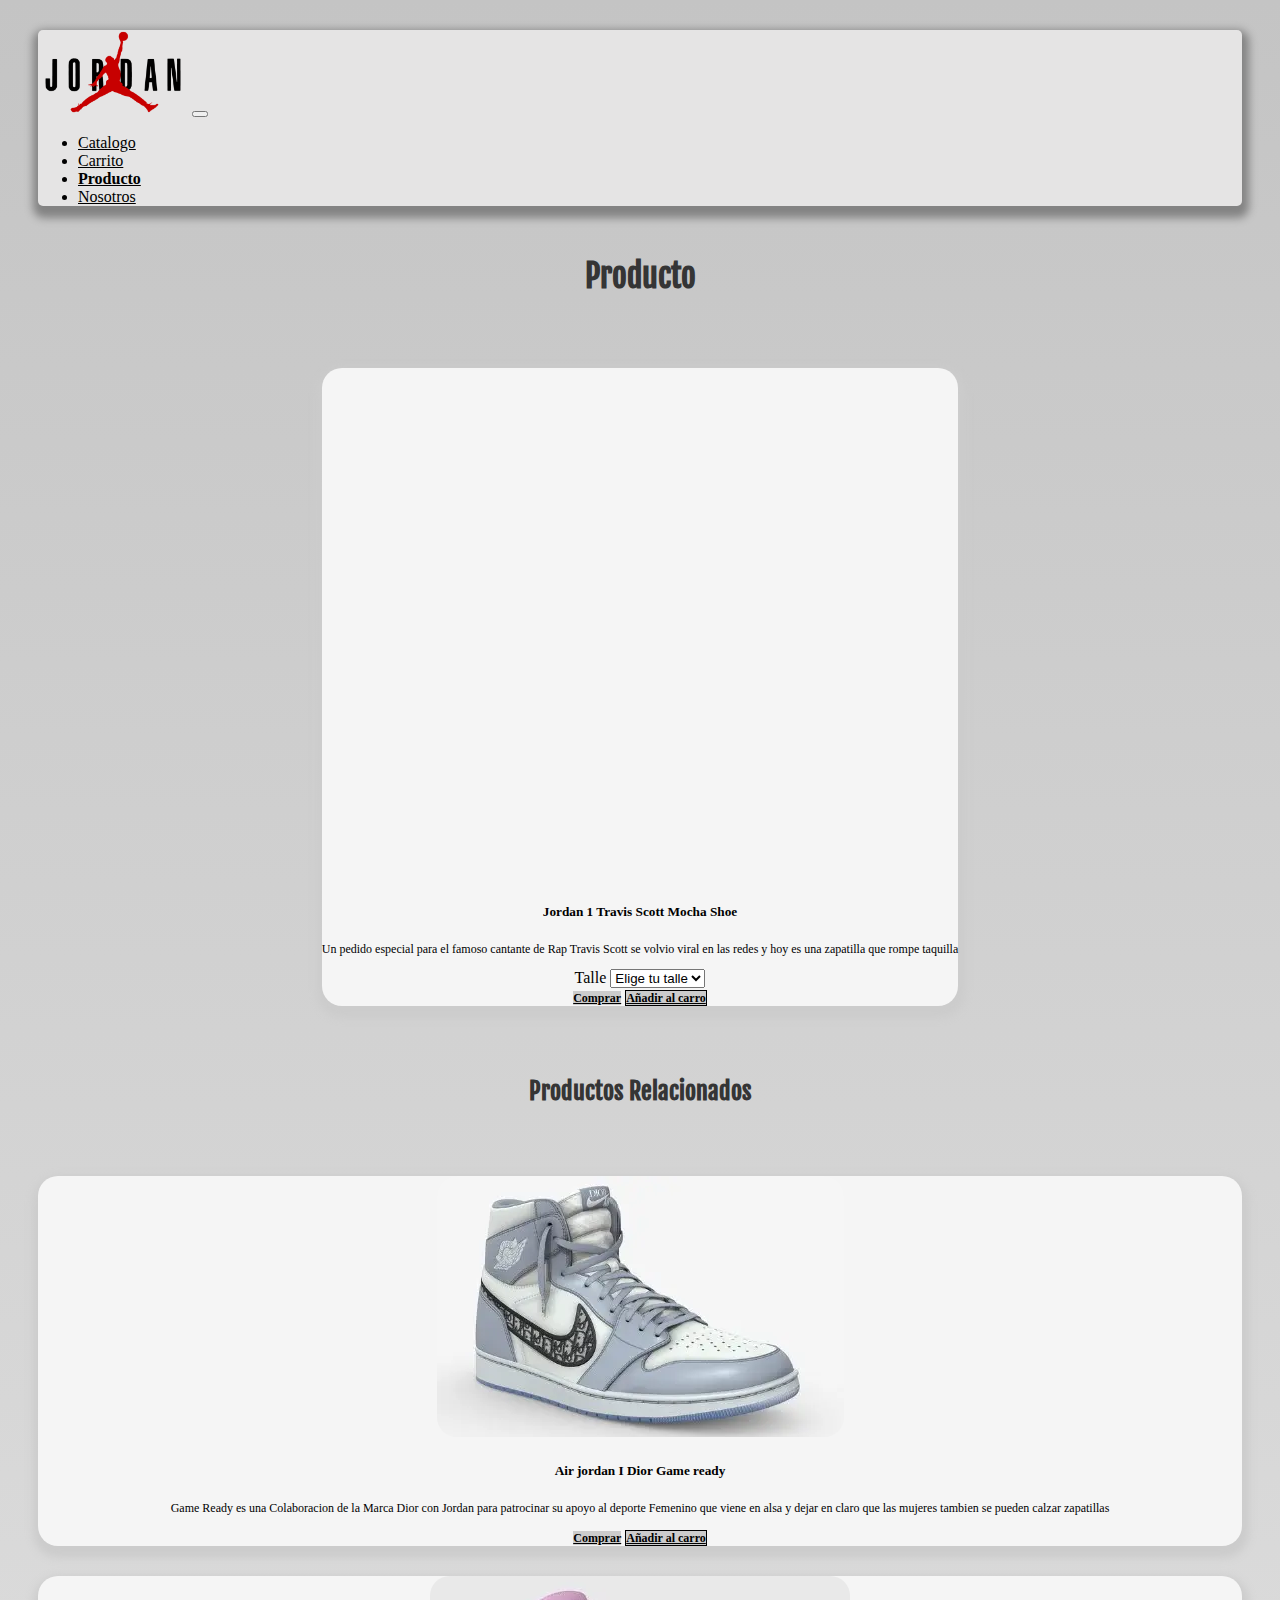
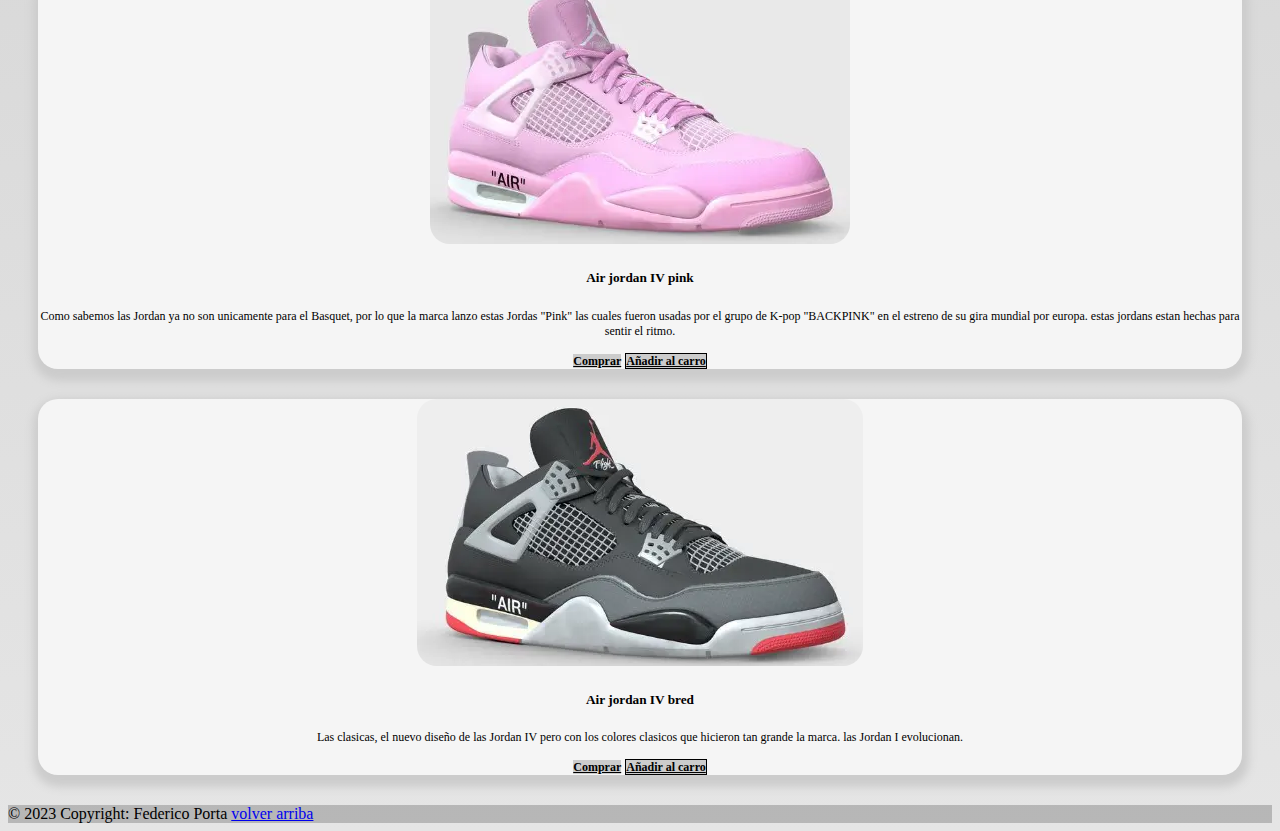
<file: vw/producto TS.html>
<!doctype html>
<html lang="en">
  <head>
    <meta charset="utf-8">
    <meta name="viewport" content="width=device-width, initial-scale=1">
    <title>Jordan Store UY - AIR Jordan I Travis Scott</title>
    <meta name="author" content="Federico Porta" />
    <meta name="copyright" content="Federico Porta" />
    <meta name="description" content="Jordan Exlusiva a pedido del famoso cantante Travis Scott">
    <link href="https://cdn.jsdelivr.net/npm/bootstrap@5.3.0-alpha1/dist/css/bootstrap.min.css" rel="stylesheet" integrity="sha384-GLhlTQ8iRABdZLl6O3oVMWSktQOp6b7In1Zl3/Jr59b6EGGoI1aFkw7cmDA6j6gD" crossorigin="anonymous">

    <link rel="shortcut icon" href="../img/logo.png" type="image/x-icon">
    <link rel="stylesheet" href="../css/main.css">


</head>
  <body>
    <!-- comienza Nav-->
    <nav class="navbar navbar-expand-lg card-body">
        <div class="container-fluid">
          <a class="navbar-brand" href="../index.html"><img class="logo" src="../img/logo.png" alt="logo"></a>
          <button class="navbar-toggler" type="button" data-bs-toggle="collapse" data-bs-target="#navbarNavDropdown" aria-controls="navbarNavDropdown" aria-expanded="false" aria-label="Toggle navigation">
            <span class="navbar-toggler-icon"></span>
          </button>


          <div class="collapse navbar-collapse" id="navbarNavDropdown">
            <ul class="navbar-nav me-auto mb-2 mb-lg-0">
              <li class="nav-item">
                <a class="nav-link " aria-current="page" href="catalogo.html">Catalogo</a>
              </li>
              <li class="nav-item">
                <a class="nav-link" href="carrito.html">Carrito</a>
              </li>
              <li class="nav-item">
                <a class="nav-link active" href="producto.html">Producto</a>
              </li>
              <li class="nav-item">
                <a class="nav-link" href="nosotros.html">Nosotros</a>
              </li>
              <!-- desplegable en XL-->
               
            </ul>
          </div>
        </div>
      </nav>
      <!-- termina Nav-->


     
       

      <h1 class="titulos">Producto</h1>

        <section class="contenido">
          <article class="col-md-8">
          <div class="row card col-md-12" >
              <div class="row">
                <div class="col-md-8">
                 
              <div class="sketchfab-embed-wrapper"> <iframe title="Jordan 1 Travis Scott Mocha Shoe" frameborder="0" allowfullscreen mozallowfullscreen="true" webkitallowfullscreen="true" allow="autoplay; fullscreen; xr-spatial-tracking" xr-spatial-tracking execution-while-out-of-viewport execution-while-not-rendered web-share src="https://sketchfab.com/models/b31490617aff44c79e652eaab88ba6d3/embed"> </iframe> </div>
                </div>
                <div class="col-md-4">
                  <div class="card-body">
                    <h5 class="card-title">Jordan 1 Travis Scott Mocha Shoe </h5>
                    
                      <p class="card-text">Un pedido especial para el famoso cantante de Rap Travis Scott se volvio viral en las redes y hoy es una zapatilla que rompe taquilla</p>
                      
                      <div class="col-md-12">
                        <div class="input-group mb-3">
                           <label class="input-group-text" for="inputGroupSelect02">Talle</label>
                           <select class="form-select" id="inputGroupSelect02">
                               <option selected>Elige tu talle</option>
                               <option value="1">37</option>
                               <option value="2">38</option>
                               <option value="3">39</option>
                               <option value="3">40</option>
                           </select>
                       </div>
                     </div>
                     <a href="#" class="btn btn-primary">Comprar</a>
                      <a href="#" class="btn btn-secondary">Añadir al carro</a>
                    
                  </div>
                </div>
              </div>
            </div>
          </article>
        </section>

            
        <h2 class="titulos">Productos Relacionados</h2>

        <section class="contenido">

 
            <div class="row col-md-8">
              <div class="col-md-4 masvendido-producto ">
                  <div class="card" >
                    <div>
                        <a href="producto TS.html">
                          <img src="../img/Dior Game ready.webp" class="d-block w-100" alt="Air jordan I Dior Game ready">
                        </a> 
                      </div>
                      <div class="card-body">
                        <h5 class="card-title">Air jordan I Dior Game ready</h5>
                        <p class="card-text">Game Ready es una Colaboracion de la Marca Dior con Jordan para patrocinar su apoyo al deporte Femenino que viene en alsa y dejar en claro que las mujeres tambien se pueden calzar zapatillas</p>
                        <a href="#" class="btn btn-primary">Comprar</a>
                        <a href="#" class="btn btn-secondary">Añadir al carro</a>
                    </div>
                  </div>
                </div><div class="col-md-4 masvendido-producto">
                  <div class="card" >
                      <div>
                        <a href="producto TS.html">
                          <img src="../img/air jordan IV pink.webp" class="d-block w-100" alt="Air jordan IV pink">
                        </a>
                      </div>
                      <div class="card-body">
                      <h5 class="card-title">Air jordan IV pink</h5>
                      <p class="card-text">Como sabemos las Jordan ya no son unicamente para el Basquet, por lo que la marca lanzo estas Jordas "Pink" las cuales fueron usadas por el grupo
                         de K-pop "BACKPINK" en el estreno de su gira mundial por europa. estas jordans estan hechas para sentir el ritmo.</p>
                      <a href="#" class="btn btn-primary">Comprar</a>
                    <a href="#" class="btn btn-secondary">Añadir al carro</a>
                      </div>
                  </div>
              </div>

              <div class="col-md-4 masvendido-producto">
                <div class="card" >
                  <div>
                    <div class="carousel slide" data-bs-ride="carousel">
                      <a href="producto TS.html">
                        <img src="../img/air jordan IV bred.webp" class="d-block w-100" alt="Air jordan IV bred">
                      </a>
                    </div>
                    </div>
                    <div class="card-body">
                    <h5 class="card-title">Air jordan IV bred</h5>
                    <p class="card-text">Las clasicas, el nuevo diseño de las Jordan IV pero con los colores clasicos que hicieron tan grande la marca. las Jordan I evolucionan.</p>
                    <a href="#" class="btn btn-primary">Comprar</a>
                    <a href="#" class="btn btn-secondary">Añadir al carro</a>
                    </div>
                </div>
            </div>
            </div>
    
            </section>
         
        <footer class="bg-light text-center text-lg-start">
            <div class="text-center p-3" style="background-color: rgba(0, 0, 0, 0.2);">
              © 2023 Copyright: Federico Porta
              <a class="text-dark" href="catalogo.html">volver arriba</a>
            </div>
          </footer>
  
          
          <script src="https://cdn.jsdelivr.net/npm/bootstrap@5.3.0-alpha1/dist/js/bootstrap.bundle.min.js" integrity="sha384-w76AqPfDkMBDXo30jS1Sgez6pr3x5MlQ1ZAGC+nuZB+EYdgRZgiwxhTBTkF7CXvN" crossorigin="anonymous"></script>

    </body>
</html>
</file>
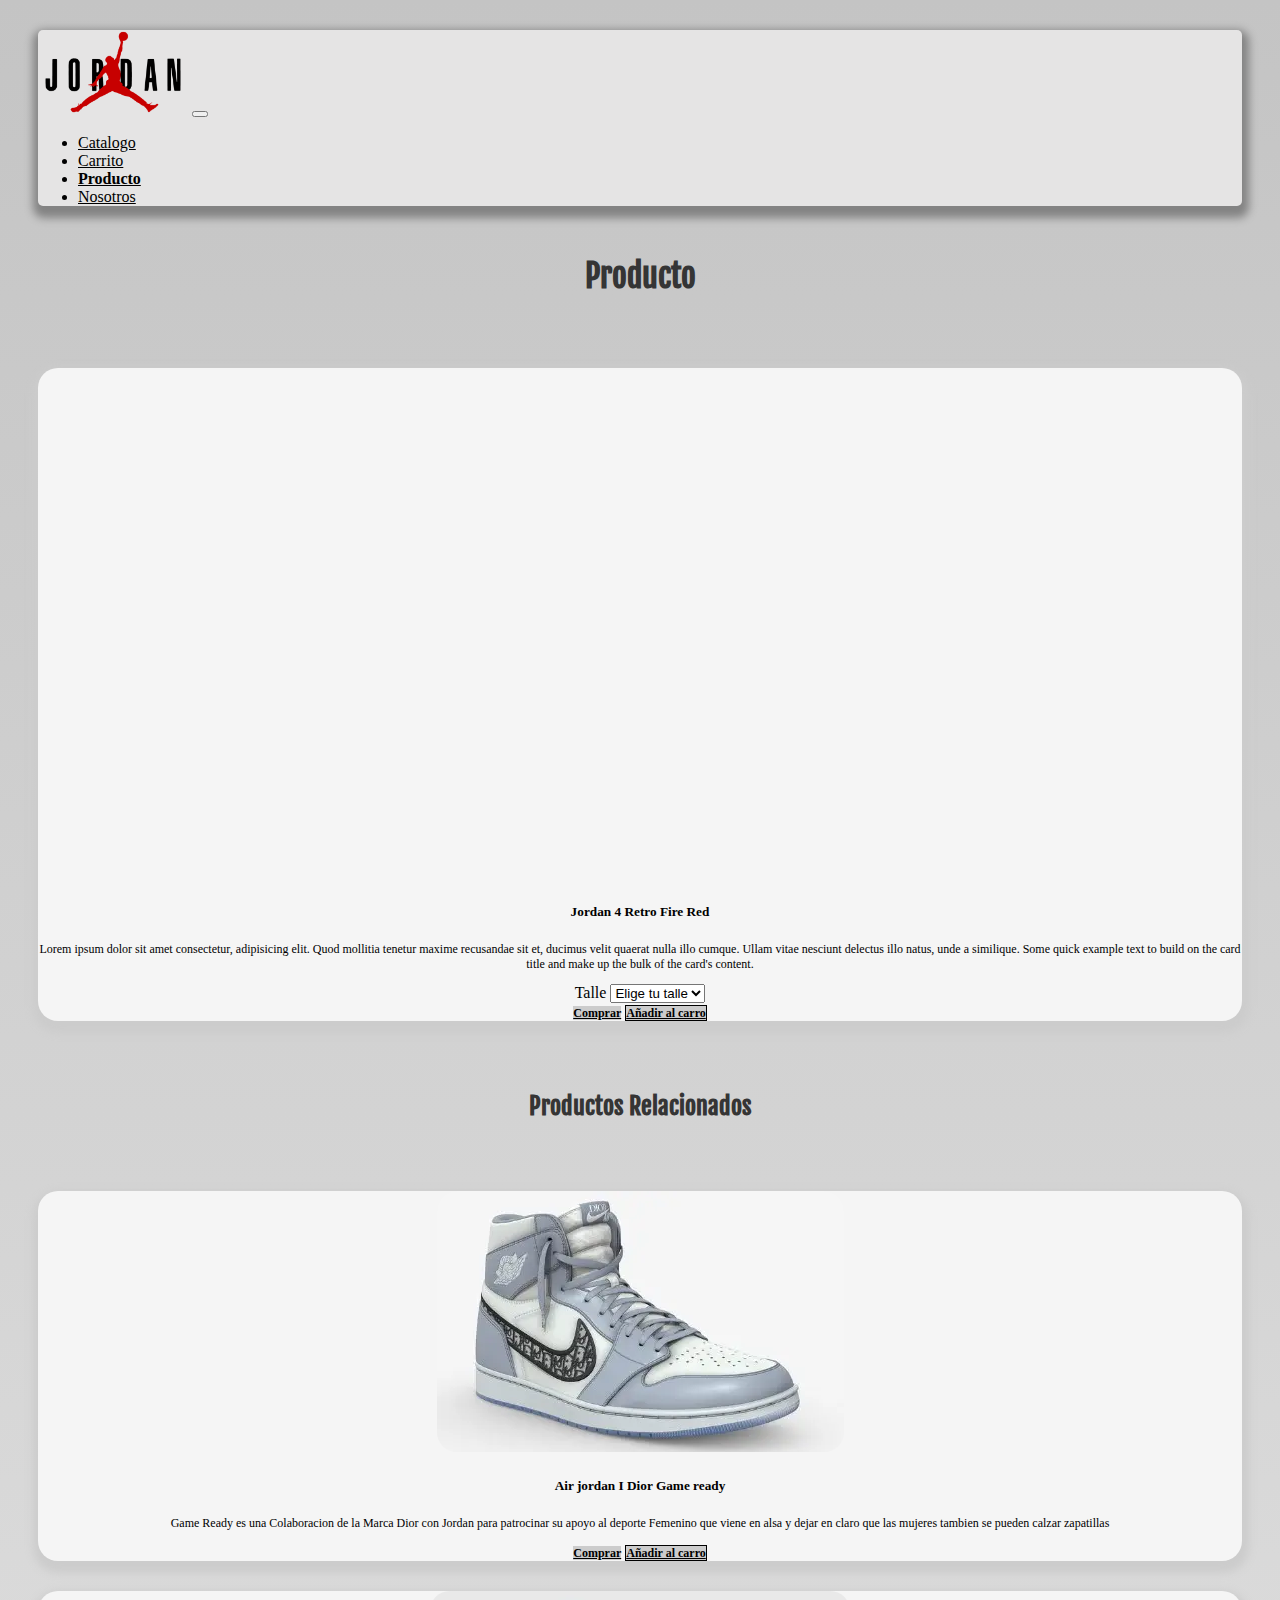
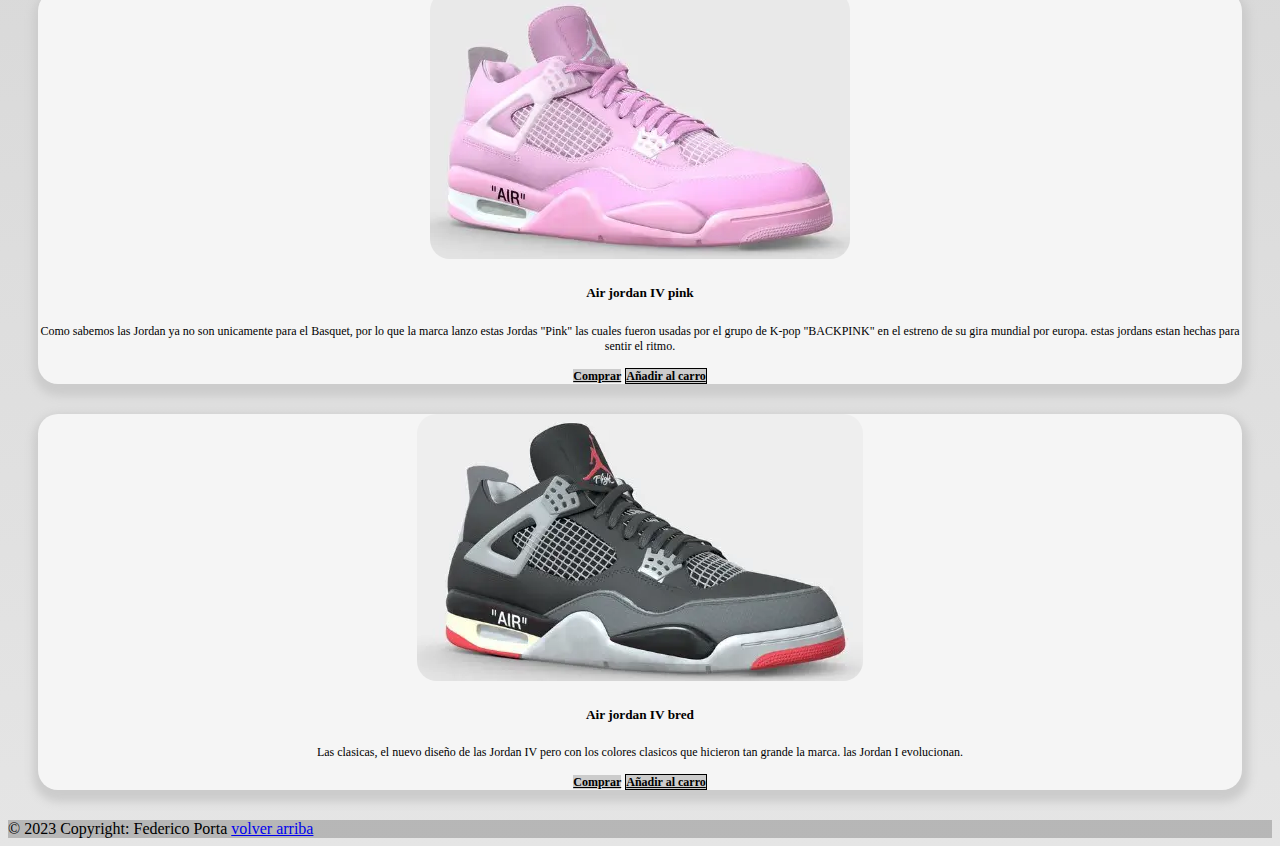
<file: vw/producto-fire-red.html>
<!doctype html>
<html lang="en">
  <head>
    <meta charset="utf-8">
    <meta name="viewport" content="width=device-width, initial-scale=1">
    <title>Jordan Store UY - AIR Jordan IV Retro Fire Red</title>
    
    <meta name="author" content="Federico Porta" />
    <meta name="copyright" content="Federico Porta" />
    <meta name="description" content="Jordan IV Creada con los colores clasicos de las Jordans">
    <link href="https://cdn.jsdelivr.net/npm/bootstrap@5.3.0-alpha1/dist/css/bootstrap.min.css" rel="stylesheet" integrity="sha384-GLhlTQ8iRABdZLl6O3oVMWSktQOp6b7In1Zl3/Jr59b6EGGoI1aFkw7cmDA6j6gD" crossorigin="anonymous">

    <link rel="shortcut icon" href="../img/logo.png" type="image/x-icon">
    <link rel="stylesheet" href="../css/main.css">


</head>
  <body>
    <!-- comienza Nav-->
    <nav class="navbar navbar-expand-lg card-body">
        <div class="container-fluid">
          <a class="navbar-brand" href="../index.html"><img class="logo" src="../img/logo.png" alt="logo"></a>
          <button class="navbar-toggler" type="button" data-bs-toggle="collapse" data-bs-target="#navbarNavDropdown" aria-controls="navbarNavDropdown" aria-expanded="false" aria-label="Toggle navigation">
            <span class="navbar-toggler-icon"></span>
          </button>


          <div class="collapse navbar-collapse" id="navbarNavDropdown">
            <ul class="navbar-nav me-auto mb-2 mb-lg-0">
              <li class="nav-item">
                <a class="nav-link " aria-current="page" href="catalogo.html">Catalogo</a>
              </li>
              <li class="nav-item">
                <a class="nav-link" href="carrito.html">Carrito</a>
              </li>
              <li class="nav-item">
                <a class="nav-link active" href="producto.html">Producto</a>
              </li>
              <li class="nav-item">
                <a class="nav-link" href="nosotros.html">Nosotros</a>
              </li>
              <!-- desplegable en XL-->
               
            </ul>
          </div>
        </div>
      </nav>
      <!-- termina Nav-->


     
       

      <h1 class="titulos">Producto</h1>

        <section class="contenido">
          <article class="col-md-8">
          <div class="row card col-md-12" >
              <div class="row">
                <div class="col-md-8">
                    <div class="sketchfab-embed-wrapper"> <iframe title="Jordan 4 Retro Fire Red" 
                        frameborder="0" allowfullscreen mozallowfullscreen="true" 
                        webkitallowfullscreen="true" allow="autoplay; fullscreen; xr-spatial-tracking" 
                        xr-spatial-tracking execution-while-out-of-viewport execution-while-not-rendered web-share 
                        src="https://sketchfab.com/models/1203dc83a4354fe5b71a1f459b6c03df/embed"> 
                    </iframe>
                    </div>
                </div>
                <div class="col-md-4">
                  <div class="card-body">
                    <h5 class="card-title">Jordan 4 Retro Fire Red</h5>
                    
                    <p class="card-text">Lorem ipsum dolor sit amet consectetur, adipisicing elit. Quod mollitia tenetur maxime recusandae sit et, ducimus velit quaerat nulla illo cumque. Ullam vitae nesciunt delectus illo natus, unde a similique. Some quick example text to build on the card title and make up the bulk of the card's content.</p>
                    
                    <div class="col-md-12">
                      <div class="input-group mb-3">
                         <label class="input-group-text" for="inputGroupSelect02">Talle</label>
                         <select class="form-select" id="inputGroupSelect02">
                             <option selected>Elige tu talle</option>
                             <option value="1">37</option>
                             <option value="2">38</option>
                             <option value="3">39</option>
                             <option value="3">40</option>
                         </select>
                     </div>
                   </div>
                   <a href="#" class="btn btn-primary">Comprar</a>
                    <a href="#" class="btn btn-secondary">Añadir al carro</a>
                    
                  </div>
                </div>
              </div>
            </div>
          </article>
        </section>

       

        <h2 class="titulos">Productos Relacionados</h2>

        <section class="contenido">

 
            <div class="row col-md-8">
              <div class="col-md-4 masvendido-producto ">
                  <div class="card" >
                    <div>
                        <a href="producto TS.html">
                          <img src="../img/Dior Game ready.webp" class="d-block w-100" alt="Air jordan I Dior Game ready">
                        </a> 
                      </div>
                      <div class="card-body">
                        <h5 class="card-title">Air jordan I Dior Game ready</h5>
                        <p class="card-text">Game Ready es una Colaboracion de la Marca Dior con Jordan para patrocinar su apoyo al deporte Femenino que viene en alsa y dejar en claro que las mujeres tambien se pueden calzar zapatillas</p>
                        <a href="#" class="btn btn-primary">Comprar</a>
                        <a href="#" class="btn btn-secondary">Añadir al carro</a>
                    </div>
                  </div>
                </div><div class="col-md-4 masvendido-producto">
                  <div class="card" >
                      <div>
                        <a href="producto TS.html">
                          <img src="../img/air jordan IV pink.webp" class="d-block w-100" alt="Air jordan IV pink">
                        </a>
                      </div>
                      <div class="card-body">
                      <h5 class="card-title">Air jordan IV pink</h5>
                      <p class="card-text">Como sabemos las Jordan ya no son unicamente para el Basquet, por lo que la marca lanzo estas Jordas "Pink" las cuales fueron usadas por el grupo
                         de K-pop "BACKPINK" en el estreno de su gira mundial por europa. estas jordans estan hechas para sentir el ritmo.</p>
                      <a href="#" class="btn btn-primary">Comprar</a>
                    <a href="#" class="btn btn-secondary">Añadir al carro</a>
                      </div>
                  </div>
              </div>

              <div class="col-md-4 masvendido-producto">
                <div class="card" >
                  <div>
                    <div class="carousel slide" data-bs-ride="carousel">
                      <a href="producto TS.html">
                        <img src="../img/air jordan IV bred.webp" class="d-block w-100" alt="Air jordan IV bred">
                      </a>
                    </div>
                    </div>
                    <div class="card-body">
                    <h5 class="card-title">Air jordan IV bred</h5>
                    <p class="card-text">Las clasicas, el nuevo diseño de las Jordan IV pero con los colores clasicos que hicieron tan grande la marca. las Jordan I evolucionan.</p>
                    <a href="#" class="btn btn-primary">Comprar</a>
                    <a href="#" class="btn btn-secondary">Añadir al carro</a>
                    </div>
                </div>
            </div>
            </div>
    
            </section>
         
        <footer class="bg-light text-center text-lg-start">
            <div class="text-center p-3" style="background-color: rgba(0, 0, 0, 0.2);">
              © 2023 Copyright: Federico Porta
              <a class="text-dark" href="catalogo.html">volver arriba</a>
            </div>
          </footer>
  
          
          <script src="https://cdn.jsdelivr.net/npm/bootstrap@5.3.0-alpha1/dist/js/bootstrap.bundle.min.js" integrity="sha384-w76AqPfDkMBDXo30jS1Sgez6pr3x5MlQ1ZAGC+nuZB+EYdgRZgiwxhTBTkF7CXvN" crossorigin="anonymous"></script>

    </body>
</html>
</file>
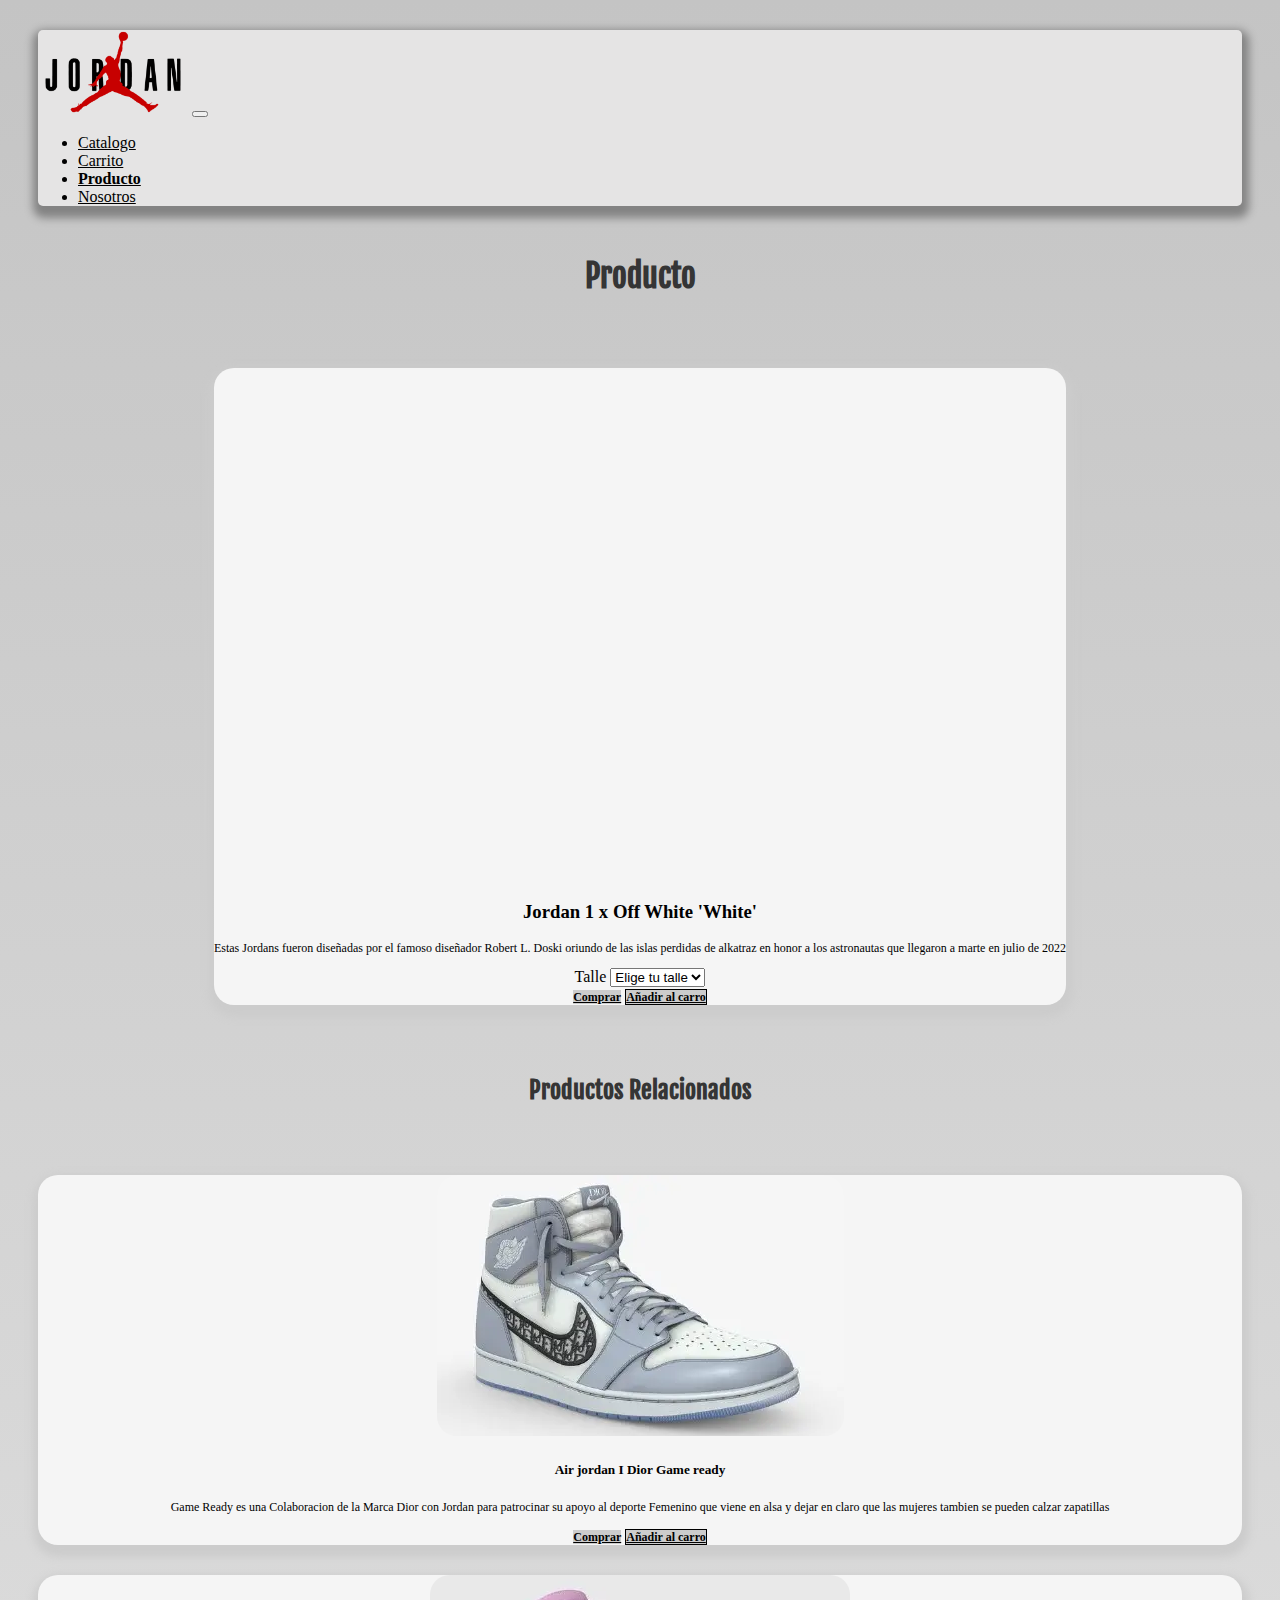
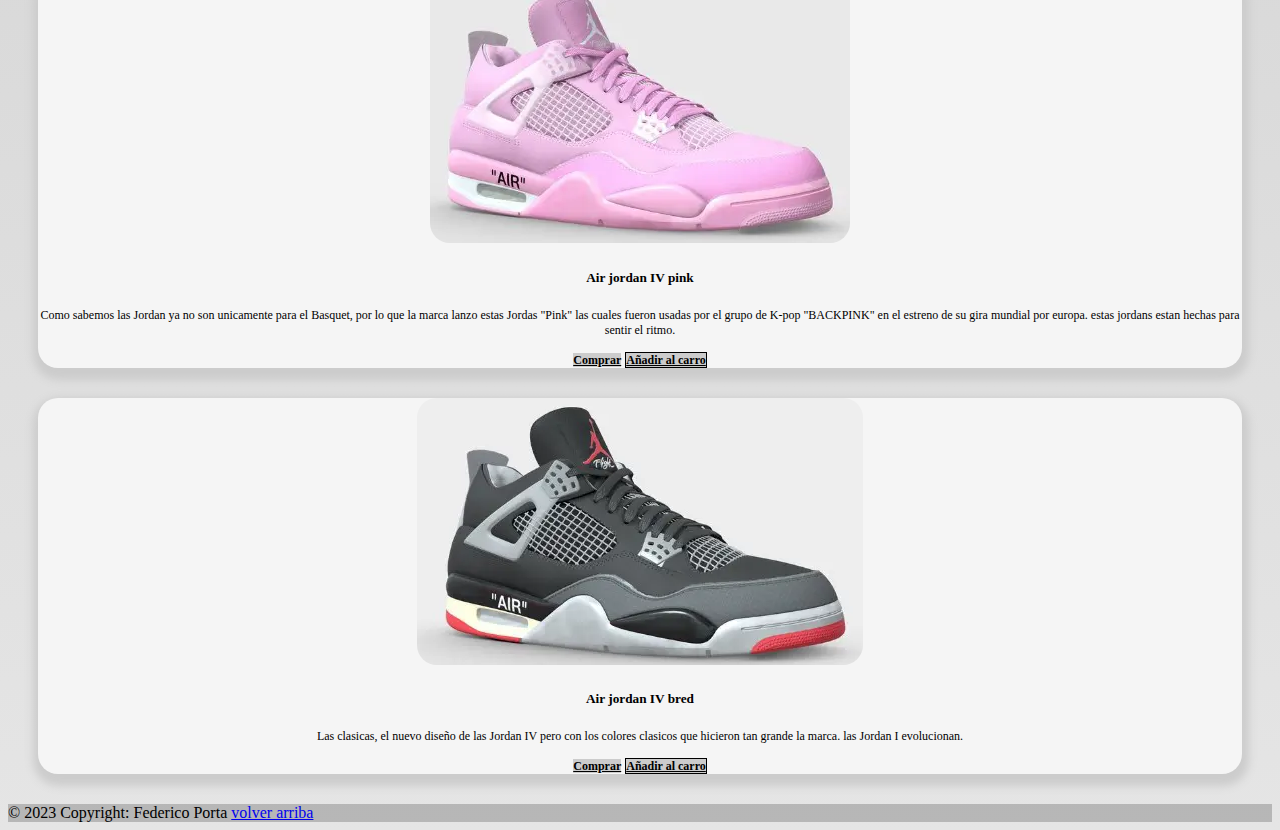
<file: vw/producto.html>
<!doctype html>
<html lang="en">
  <head>
    <meta charset="utf-8">
    <meta name="viewport" content="width=device-width, initial-scale=1">
    <title>Jordan Store UY - AIR Jordan I Off White</title>
    
    <meta name="author" content="Federico Porta" />
    <meta name="copyright" content="Federico Porta" />
    <meta name="description" content="Jordan Exlusiva Creada por Robert L. Doski para los astronautas que llegar a marte en 2022">
    <link href="https://cdn.jsdelivr.net/npm/bootstrap@5.3.0-alpha1/dist/css/bootstrap.min.css" rel="stylesheet" integrity="sha384-GLhlTQ8iRABdZLl6O3oVMWSktQOp6b7In1Zl3/Jr59b6EGGoI1aFkw7cmDA6j6gD" crossorigin="anonymous">

    <link rel="shortcut icon" href="../img/logo.png" type="image/x-icon">
    <link rel="stylesheet" href="../css/main.css">


</head>
  <body>
    <!-- comienza Nav-->
      <nav class="navbar navbar-expand-lg card-body">
          <div class="container-fluid">
            <a class="navbar-brand" href="../index.html"><img class="logo" src="../img/logo.png" alt="logo"></a>
            <button class="navbar-toggler" type="button" data-bs-toggle="collapse" data-bs-target="#navbarNavDropdown2" aria-controls="navbarNavDropdown2" aria-expanded="false" aria-label="Toggle navigation">
              <span class="navbar-toggler-icon"></span>
            </button>


            <div class="collapse navbar-collapse" id="navbarNavDropdown2">
              <ul class="navbar-nav me-auto mb-2 mb-lg-0">
                <li class="nav-item">
                  <a class="nav-link " aria-current="page" href="catalogo.html">Catalogo</a>
                </li>
                <li class="nav-item">
                  <a class="nav-link" href="carrito.html">Carrito</a>
                </li>
                <li class="nav-item">
                  <a class="nav-link active" href="producto.html">Producto</a>
                </li>
                <li class="nav-item">
                  <a class="nav-link" href="nosotros.html">Nosotros</a>
                </li>
                
              </ul>
            </div>
          </div>
        </nav>
      <!-- termina Nav-->


     
       

      <h1 class="titulos">Producto</h1>

        <section class="contenido">
          <article class="col-md-8">
          <div class="row card col-md-12 producto" >
              <div class="row">
                <div class="col-md-8">
                  <div class="sketchfab-embed-wrapper"> <iframe title="Jordan 1 x Off White 'White'" frameborder="0" 
                    allowfullscreen mozallowfullscreen="true" webkitallowfullscreen="true" 
                    allow="autoplay; fullscreen; xr-spatial-tracking" xr-spatial-tracking execution-while-out-of-viewport execution-while-not-rendered web-share 
                    src="https://sketchfab.com/models/da00cc2ec3b4412ba4d86cb02c38702f/embed"> </iframe> 
                  </div>
                </div>
                <div class="col-md-4">
                  <div class="card-body">
                    <h3 class="card-title">Jordan 1 x Off White 'White' </h3>
                    
                      <p class="card-text">Estas Jordans fueron diseñadas por el famoso diseñador Robert L. Doski oriundo de las islas perdidas de alkatraz en honor a los astronautas que llegaron a marte en julio de 2022</p>
                      
                      <div class="col-md-12">
                        <div class="input-group mb-3">
                           <label class="input-group-text" for="inputGroupSelect02">Talle</label>
                           <select class="form-select" id="inputGroupSelect02">
                               <option selected>Elige tu talle</option>
                               <option value="1">37</option>
                               <option value="2">38</option>
                               <option value="3">39</option>
                               <option value="3">40</option>
                           </select>
                       </div>
                     </div>
                     <a href="#" class="btn btn-primary">Comprar</a>
                      <a href="#" class="btn btn-secondary">Añadir al carro</a>
                    
                  </div>
                </div>
              </div>
            </div>
          </article>
        </section>

            
        <h2 class="titulos">Productos Relacionados</h2>

        <section class="contenido">

 
            <div class="row col-md-8">
              <div class="col-md-4 masvendido-producto ">
                  <div class="card" >
                    <div>
                        <a href="producto TS.html">
                          <img src="../img/Dior Game ready.webp" class="d-block w-100" alt="Air jordan I Dior Game ready">
                        </a> 
                      </div>
                      <div class="card-body">
                        <h5 class="card-title">Air jordan I Dior Game ready</h5>
                        <p class="card-text">Game Ready es una Colaboracion de la Marca Dior con Jordan para patrocinar su apoyo al deporte Femenino que viene en alsa y dejar en claro que las mujeres tambien se pueden calzar zapatillas</p>
                        <a href="#" class="btn btn-primary">Comprar</a>
                        <a href="#" class="btn btn-secondary">Añadir al carro</a>
                    </div>
                  </div>
                </div><div class="col-md-4 masvendido-producto">
                  <div class="card" >
                      <div>
                        <a href="producto TS.html">
                          <img src="../img/air jordan IV pink.webp" class="d-block w-100" alt="Air jordan IV pink">
                        </a>
                      </div>
                      <div class="card-body">
                      <h5 class="card-title">Air jordan IV pink</h5>
                      <p class="card-text">Como sabemos las Jordan ya no son unicamente para el Basquet, por lo que la marca lanzo estas Jordas "Pink" las cuales fueron usadas por el grupo
                         de K-pop "BACKPINK" en el estreno de su gira mundial por europa. estas jordans estan hechas para sentir el ritmo.</p>
                      <a href="#" class="btn btn-primary">Comprar</a>
                    <a href="#" class="btn btn-secondary">Añadir al carro</a>
                      </div>
                  </div>
              </div>

              <div class="col-md-4 masvendido-producto">
                <div class="card" >
                  <div>
                    <a href="producto TS.html">
                        <img src="../img/air jordan IV bred.webp" class="d-block w-100" alt="Air jordan IV bred">
                    </a>
                  </div>
                    <div class="card-body">
                    <h5 class="card-title">Air jordan IV bred</h5>
                    <p class="card-text">Las clasicas, el nuevo diseño de las Jordan IV pero con los colores clasicos que hicieron tan grande la marca. las Jordan I evolucionan.</p>
                    <a href="#" class="btn btn-primary">Comprar</a>
                    <a href="#" class="btn btn-secondary">Añadir al carro</a>
                  </div>
                </div>
            </div>
            </div>
    
            </section>
         
        <footer class="bg-light text-center text-lg-start">
            <div class="text-center p-3" style="background-color: rgba(0, 0, 0, 0.2);">
              © 2023 Copyright: Federico Porta
              <a class="text-dark" href="catalogo.html">volver arriba</a>
            </div>
          </footer>
  
          <script src="https://cdn.jsdelivr.net/npm/bootstrap@5.3.0-alpha1/dist/js/bootstrap.bundle.min.js" integrity="sha384-w76AqPfDkMBDXo30jS1Sgez6pr3x5MlQ1ZAGC+nuZB+EYdgRZgiwxhTBTkF7CXvN" crossorigin="anonymous"></script>

    </body>
</html>
</file>
<file: css/main.css>
@import url("https://fonts.googleapis.com/css2?family=Fjalla+One&family=Kanit:wght@100&display=swap");
#color-rojo {
  background-color: red;
}

#color-blanco {
  background-color: white;
}

#color-verde {
  background-color: green;
}

#color-negro {
  background-color: black;
}

#color-azul {
  background-color: blue;
}

#color-otro {
  background-color: pink;
}

body {
  background-image: linear-gradient(to top, rgb(229, 229, 229), rgb(196, 196, 196));
}

nav img {
  width: 150px;
}

#frm {
  height: 100%;
  width: 100%;
  min-height: 300px;
}

.contenido {
  display: flex;
  justify-content: space-around;
  text-align: center;
}

.card-body a {
  background-color: #ccc;
  color: black;
}
.card-body a:hover {
  background-color: rgb(90, 160, 80);
}

.navbar {
  border-radius: 5px;
  background-color: rgb(229, 228, 228);
  box-shadow: 1px 6px 8px 6px rgb(131, 131, 131);
  margin: 30px;
}
.navbar a {
  background-color: rgb(229, 228, 228);
}
.navbar a:hover {
  background-color: rgb(229, 228, 228);
  text-decoration: underline;
}

.card {
  border-radius: 20px;
  background-color: whitesmoke;
  box-shadow: 1px 6px 8px 6px #ccc;
  margin: 30px;
}
.card img {
  border-radius: 20px;
}
.card img:hover {
  transform: scale(1.3);
  transition: 1s;
  box-shadow: 3px 12px 16px 12px rgb(104, 104, 104);
}
.card:hover {
  scale: 1.03;
  transition: 0.4s;
  box-shadow: 3px 8px 12px 8px rgb(104, 104, 104);
}

.btn-primary, .btn-secondary, .btn-search {
  background-color: rgb(7, 112, 19);
  border: none;
  font-size: 12px;
  width: 100%;
  font-weight: bold;
}
.btn-primary:hover, .btn-secondary:hover, .btn-search:hover {
  background-color: rgb(15, 145, 4);
}

.btn-secondary, .btn-search {
  background-color: white;
  border: solid black;
  border-width: 0.1px;
  margin-top: 5px;
  color: black;
}
.btn-secondary:hover, .btn-search:hover {
  background-color: rgb(7, 112, 19);
}

.btn-carrito, .btn-carrito-ok {
  width: 50%;
}

.btn-carrito-ok {
  background-color: rgba(33, 182, 3, 0.507);
  color: black;
}

.btn-search {
  background-color: rgb(182, 186, 189);
  border: none;
  color: black;
}
.btn-search:hover {
  background-color: rgb(29, 145, 253);
  color: black;
}

.active {
  font-weight: bold;
}

input[type=radio] {
  width: 30px;
  height: 30px;
}

.carrito {
  padding: 10px;
}

.total-carrito {
  background-color: rgba(1, 133, 56, 0.5960784314);
  color: rgb(27, 27, 27);
  text-transform: uppercase;
}

iframe {
  width: 100%;
  border-radius: 20px;
  margin-top: 10px;
  height: 500px;
}

.card-body p {
  height: 100%;
  font-size: 12px;
}

.error {
  width: 90%;
  height: 90%;
}

.title, .titulos {
  color: #353535;
  font-family: "Fjalla One", sans-serif;
}

.h, .titulos {
  display: flex;
  justify-content: center;
  padding: 20px;
  text-align: center;
}

/*# sourceMappingURL=main.css.map */
</file>
